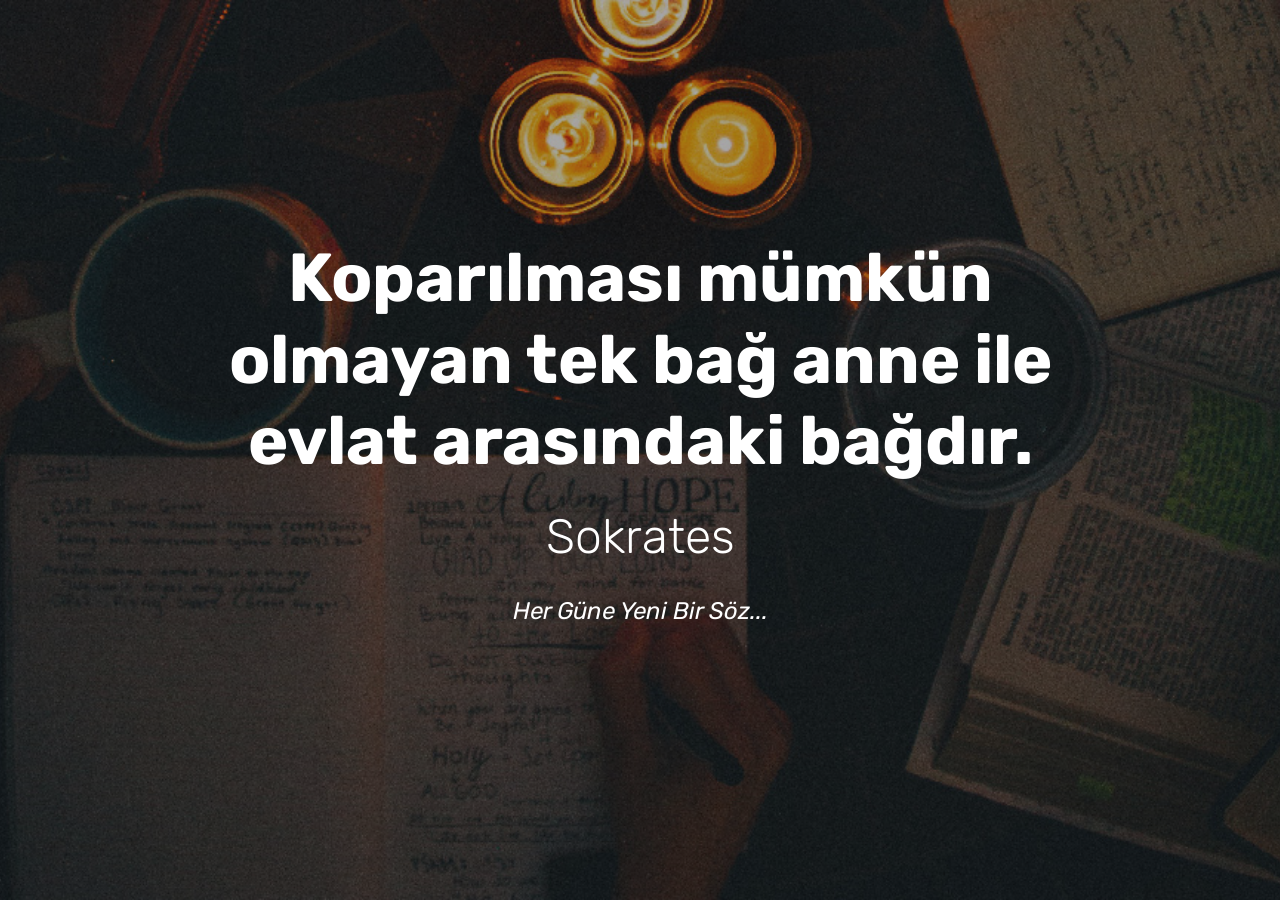
<file: docs/index.html>
<!DOCTYPE html>
<html  >
<head>
  <!-- Site made with Mobirise Website Builder v4.12.2, https://mobirise.com -->
  <meta charset="UTF-8">
  <meta http-equiv="X-UA-Compatible" content="IE=edge">
  <meta name="generator" content="Mobirise v4.12.2, mobirise.com">
  <meta name="viewport" content="width=device-width, initial-scale=1, minimum-scale=1">
  <link rel="shortcut icon" href="assets/images/feather.ico" type="image/x-icon">
  <meta name="description" content="Her gün bir güzel söz">
  
  <title>Günlük Söz</title>
  <link rel="stylesheet" href="assets/web/assets/mobirise-icons/mobirise-icons.css">
  <link rel="stylesheet" href="assets/bootstrap/css/bootstrap.min.css">
  <link rel="stylesheet" href="assets/bootstrap/css/bootstrap-grid.min.css">
  <link rel="stylesheet" href="assets/bootstrap/css/bootstrap-reboot.min.css">
  <link rel="stylesheet" href="assets/tether/tether.min.css">
  <link rel="stylesheet" href="assets/theme/css/style.css">
  <link rel="preload" as="style" href="assets/mobirise/css/mbr-additional.css"><link rel="stylesheet" href="assets/mobirise/css/mbr-additional.css" type="text/css">
  
  
  
</head>
<body>
  <section class="cid-rTvvN6z1aE mbr-fullscreen mbr-parallax-background" id="header2-0">

    

    <div class="mbr-overlay" style="opacity: 0.4; background-color: rgb(35, 35, 35);"></div>

    <div class="container align-center">
        <div class="row justify-content-md-center">
            <div class="mbr-white col-md-10">
                <h1 
                id="baslik" 
                class="mbr-section-title mbr-bold pb-3 mbr-fonts-style display-1">
                    Koparılması mümkün olmayan tek bağ anne ile evlat arasındaki bağdır.</h1>
                <h3 
                id="altBaslik" 
                class="mbr-section-subtitle align-center mbr-light pb-3 mbr-fonts-style display-2">
                    Sokrates</h3>
                <p 
                id="yazi" 
                class="mbr-text pb-3 mbr-fonts-style display-5" style="font-style: italic;">
                    Her Güne Yeni Bir Söz...</p>
            </div>
        </div>
    </div>
    
</section>

<section class="engine"><a href="https://mobirise.info">Mobirise</a></section><section once="footers" class="cid-rTvx0oSAjH mbr-reveal" id="footer6-1">

    

    

    <div class="container">
        <div class="media-container-row align-center mbr-white">
            <div class="col-12">
                <p class="mbr-text mb-0 mbr-fonts-style display-7">
                    © Copyright 2020 Günlük Söz - All Rights Reserved
                </p>
            </div>
        </div>
    </div>
</section>


  <script src="assets/web/assets/jquery/jquery.min.js"></script>
  <script src="assets/popper/popper.min.js"></script>
  <script src="assets/bootstrap/js/bootstrap.min.js"></script>
  <script src="assets/tether/tether.min.js"></script>
  <script src="assets/smoothscroll/smooth-scroll.js"></script>
  <script src="assets/parallax/jarallax.min.js"></script>
  <script src="assets/theme/js/script.js"></script>
  <script src="assets/index/papaparse.min.js"></script>
  <script src="assets/index/index.js"></script>
  
  
</body>
</html>
</file>
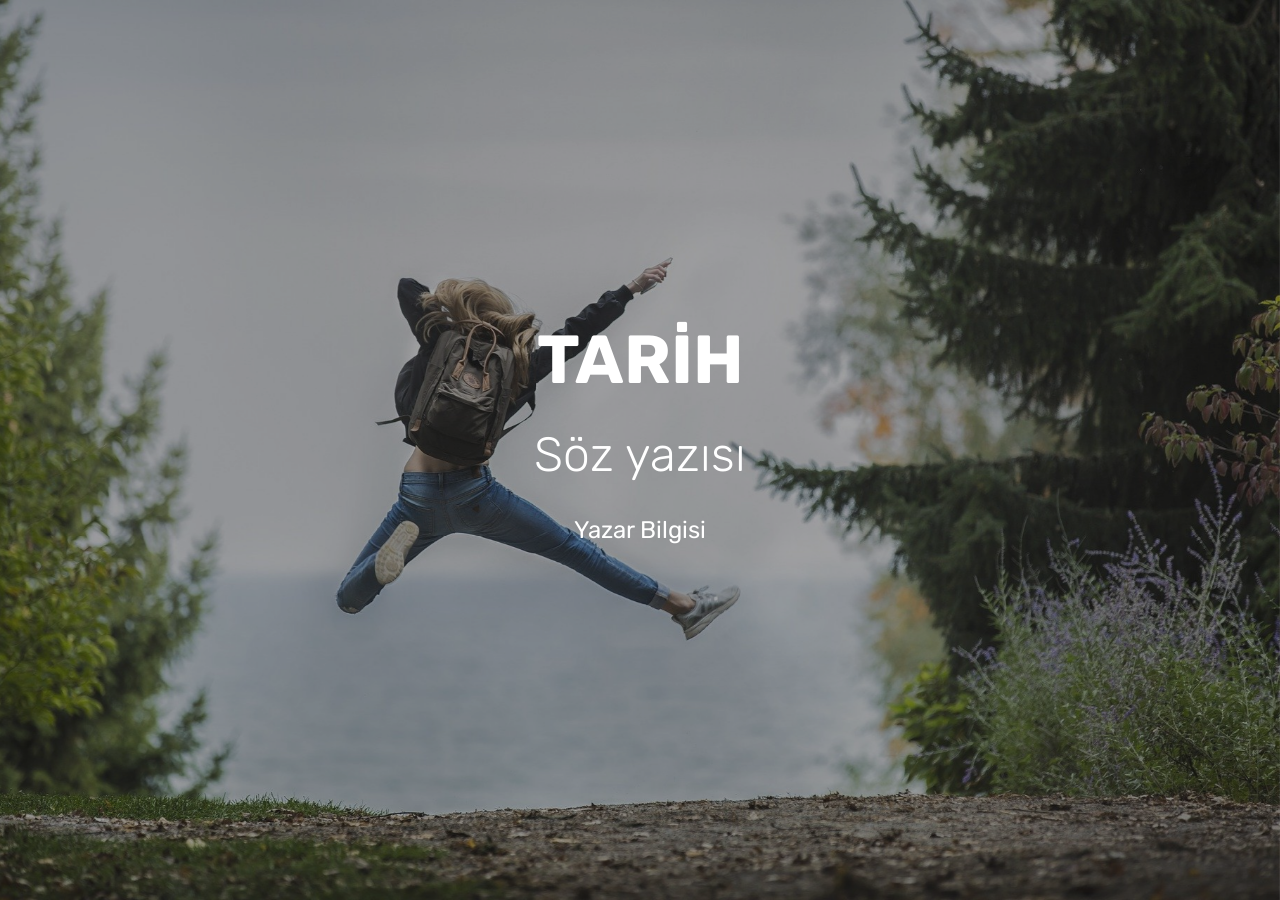
<file: view/index.html>
<!DOCTYPE html>
<html  >
<head>
  <!-- Site made with Mobirise Website Builder v4.12.2, https://mobirise.com -->
  <meta charset="UTF-8">
  <meta http-equiv="X-UA-Compatible" content="IE=edge">
  <meta name="generator" content="Mobirise v4.12.2, mobirise.com">
  <meta name="viewport" content="width=device-width, initial-scale=1, minimum-scale=1">
  <link rel="shortcut icon" href="assets/images/feather.ico" type="image/x-icon">
  <meta name="description" content="Her gün bir güzel söz">
  
  <title>Günlük Söz</title>
  <link rel="stylesheet" href="assets/web/assets/mobirise-icons/mobirise-icons.css">
  <link rel="stylesheet" href="assets/bootstrap/css/bootstrap.min.css">
  <link rel="stylesheet" href="assets/bootstrap/css/bootstrap-grid.min.css">
  <link rel="stylesheet" href="assets/bootstrap/css/bootstrap-reboot.min.css">
  <link rel="stylesheet" href="assets/tether/tether.min.css">
  <link rel="stylesheet" href="assets/theme/css/style.css">
  <link rel="preload" as="style" href="assets/mobirise/css/mbr-additional.css"><link rel="stylesheet" href="assets/mobirise/css/mbr-additional.css" type="text/css">
  
  
  
</head>
<body>
  <section class="cid-rTvvN6z1aE mbr-fullscreen mbr-parallax-background" id="header2-0">

    

    <div class="mbr-overlay" style="opacity: 0.4; background-color: rgb(35, 35, 35);"></div>

    <div class="container align-center">
        <div class="row justify-content-md-center">
            <div class="mbr-white col-md-10">
                <h1 class="mbr-section-title mbr-bold pb-3 mbr-fonts-style display-1">
                    TARİH</h1>
                <h3 class="mbr-section-subtitle align-center mbr-light pb-3 mbr-fonts-style display-2">
                    Söz yazısı</h3>
                <p class="mbr-text pb-3 mbr-fonts-style display-5">
                    Yazar Bilgisi</p>
                
            </div>
        </div>
    </div>
    
</section>

<section class="engine"><a href="https://mobirise.info">Mobirise</a></section><section once="footers" class="cid-rTvx0oSAjH mbr-reveal" id="footer6-1">

    

    

    <div class="container">
        <div class="media-container-row align-center mbr-white">
            <div class="col-12">
                <p class="mbr-text mb-0 mbr-fonts-style display-7">
                    © Copyright 2020 Günlük Söz - All Rights Reserved
                </p>
            </div>
        </div>
    </div>
</section>


  <script src="assets/web/assets/jquery/jquery.min.js"></script>
  <script src="assets/popper/popper.min.js"></script>
  <script src="assets/bootstrap/js/bootstrap.min.js"></script>
  <script src="assets/tether/tether.min.js"></script>
  <script src="assets/smoothscroll/smooth-scroll.js"></script>
  <script src="assets/parallax/jarallax.min.js"></script>
  <script src="assets/theme/js/script.js"></script>
  
  
</body>
</html>
</file>
<file: docs/assets/web/assets/mobirise-icons/mobirise-icons.css>
@font-face {
  font-family: 'MobiriseIcons';
  src:  url('mobirise-icons.eot?spat4u');
  src:  url('mobirise-icons.eot?spat4u#iefix') format('embedded-opentype'),
    url('mobirise-icons.ttf?spat4u') format('truetype'),
    url('mobirise-icons.woff?spat4u') format('woff'),
    url('mobirise-icons.svg?spat4u#MobiriseIcons') format('svg');
  font-weight: normal;
  font-style: normal;
  font-display: swap;
}

[class^="mbri-"], [class*=" mbri-"] {
  /* use !important to prevent issues with browser extensions that change fonts */
  font-family: MobiriseIcons !important;
  speak: none;
  font-style: normal;
  font-weight: normal;
  font-variant: normal;
  text-transform: none;
  line-height: 1;

  /* Better Font Rendering =========== */
  -webkit-font-smoothing: antialiased;
  -moz-osx-font-smoothing: grayscale;
}

.mbri-add-submenu:before {
  content: "\e900";
}
.mbri-alert:before {
  content: "\e901";
}
.mbri-align-center:before {
  content: "\e902";
}
.mbri-align-justify:before {
  content: "\e903";
}
.mbri-align-left:before {
  content: "\e904";
}
.mbri-align-right:before {
  content: "\e905";
}
.mbri-android:before {
  content: "\e906";
}
.mbri-apple:before {
  content: "\e907";
}
.mbri-arrow-down:before {
  content: "\e908";
}
.mbri-arrow-next:before {
  content: "\e909";
}
.mbri-arrow-prev:before {
  content: "\e90a";
}
.mbri-arrow-up:before {
  content: "\e90b";
}
.mbri-bold:before {
  content: "\e90c";
}
.mbri-bookmark:before {
  content: "\e90d";
}
.mbri-bootstrap:before {
  content: "\e90e";
}
.mbri-briefcase:before {
  content: "\e90f";
}
.mbri-browse:before {
  content: "\e910";
}
.mbri-bulleted-list:before {
  content: "\e911";
}
.mbri-calendar:before {
  content: "\e912";
}
.mbri-camera:before {
  content: "\e913";
}
.mbri-cart-add:before {
  content: "\e914";
}
.mbri-cart-full:before {
  content: "\e915";
}
.mbri-cash:before {
  content: "\e916";
}
.mbri-change-style:before {
  content: "\e917";
}
.mbri-chat:before {
  content: "\e918";
}
.mbri-clock:before {
  content: "\e919";
}
.mbri-close:before {
  content: "\e91a";
}
.mbri-cloud:before {
  content: "\e91b";
}
.mbri-code:before {
  content: "\e91c";
}
.mbri-contact-form:before {
  content: "\e91d";
}
.mbri-credit-card:before {
  content: "\e91e";
}
.mbri-cursor-click:before {
  content: "\e91f";
}
.mbri-cust-feedback:before {
  content: "\e920";
}
.mbri-database:before {
  content: "\e921";
}
.mbri-delivery:before {
  content: "\e922";
}
.mbri-desktop:before {
  content: "\e923";
}
.mbri-devices:before {
  content: "\e924";
}
.mbri-down:before {
  content: "\e925";
}
.mbri-download:before {
  content: "\e989";
}
.mbri-drag-n-drop:before {
  content: "\e927";
}
.mbri-drag-n-drop2:before {
  content: "\e928";
}
.mbri-edit:before {
  content: "\e929";
}
.mbri-edit2:before {
  content: "\e92a";
}
.mbri-error:before {
  content: "\e92b";
}
.mbri-extension:before {
  content: "\e92c";
}
.mbri-features:before {
  content: "\e92d";
}
.mbri-file:before {
  content: "\e92e";
}
.mbri-flag:before {
  content: "\e92f";
}
.mbri-folder:before {
  content: "\e930";
}
.mbri-gift:before {
  content: "\e931";
}
.mbri-github:before {
  content: "\e932";
}
.mbri-globe:before {
  content: "\e933";
}
.mbri-globe-2:before {
  content: "\e934";
}
.mbri-growing-chart:before {
  content: "\e935";
}
.mbri-hearth:before {
  content: "\e936";
}
.mbri-help:before {
  content: "\e937";
}
.mbri-home:before {
  content: "\e938";
}
.mbri-hot-cup:before {
  content: "\e939";
}
.mbri-idea:before {
  content: "\e93a";
}
.mbri-image-gallery:before {
  content: "\e93b";
}
.mbri-image-slider:before {
  content: "\e93c";
}
.mbri-info:before {
  content: "\e93d";
}
.mbri-italic:before {
  content: "\e93e";
}
.mbri-key:before {
  content: "\e93f";
}
.mbri-laptop:before {
  content: "\e940";
}
.mbri-layers:before {
  content: "\e941";
}
.mbri-left-right:before {
  content: "\e942";
}
.mbri-left:before {
  content: "\e943";
}
.mbri-letter:before {
  content: "\e944";
}
.mbri-like:before {
  content: "\e945";
}
.mbri-link:before {
  content: "\e946";
}
.mbri-lock:before {
  content: "\e947";
}
.mbri-login:before {
  content: "\e948";
}
.mbri-logout:before {
  content: "\e949";
}
.mbri-magic-stick:before {
  content: "\e94a";
}
.mbri-map-pin:before {
  content: "\e94b";
}
.mbri-menu:before {
  content: "\e94c";
}
.mbri-mobile:before {
  content: "\e94d";
}
.mbri-mobile2:before {
  content: "\e94e";
}
.mbri-mobirise:before {
  content: "\e94f";
}
.mbri-more-horizontal:before {
  content: "\e950";
}
.mbri-more-vertical:before {
  content: "\e951";
}
.mbri-music:before {
  content: "\e952";
}
.mbri-new-file:before {
  content: "\e953";
}
.mbri-numbered-list:before {
  content: "\e954";
}
.mbri-opened-folder:before {
  content: "\e955";
}
.mbri-pages:before {
  content: "\e956";
}
.mbri-paper-plane:before {
  content: "\e957";
}
.mbri-paperclip:before {
  content: "\e958";
}
.mbri-photo:before {
  content: "\e959";
}
.mbri-photos:before {
  content: "\e95a";
}
.mbri-pin:before {
  content: "\e95b";
}
.mbri-play:before {
  content: "\e95c";
}
.mbri-plus:before {
  content: "\e95d";
}
.mbri-preview:before {
  content: "\e95e";
}
.mbri-print:before {
  content: "\e95f";
}
.mbri-protect:before {
  content: "\e960";
}
.mbri-question:before {
  content: "\e961";
}
.mbri-quote-left:before {
  content: "\e962";
}
.mbri-quote-right:before {
  content: "\e963";
}
.mbri-refresh:before {
  content: "\e964";
}
.mbri-responsive:before {
  content: "\e965";
}
.mbri-right:before {
  content: "\e966";
}
.mbri-rocket:before {
  content: "\e967";
}
.mbri-sad-face:before {
  content: "\e968";
}
.mbri-sale:before {
  content: "\e969";
}
.mbri-save:before {
  content: "\e96a";
}
.mbri-search:before {
  content: "\e96b";
}
.mbri-setting:before {
  content: "\e96c";
}
.mbri-setting2:before {
  content: "\e96d";
}
.mbri-setting3:before {
  content: "\e96e";
}
.mbri-share:before {
  content: "\e96f";
}
.mbri-shopping-bag:before {
  content: "\e970";
}
.mbri-shopping-basket:before {
  content: "\e971";
}
.mbri-shopping-cart:before {
  content: "\e972";
}
.mbri-sites:before {
  content: "\e973";
}
.mbri-smile-face:before {
  content: "\e974";
}
.mbri-speed:before {
  content: "\e975";
}
.mbri-star:before {
  content: "\e976";
}
.mbri-success:before {
  content: "\e977";
}
.mbri-sun:before {
  content: "\e978";
}
.mbri-sun2:before {
  content: "\e979";
}
.mbri-tablet:before {
  content: "\e97a";
}
.mbri-tablet-vertical:before {
  content: "\e97b";
}
.mbri-target:before {
  content: "\e97c";
}
.mbri-timer:before {
  content: "\e97d";
}
.mbri-to-ftp:before {
  content: "\e97e";
}
.mbri-to-local-drive:before {
  content: "\e97f";
}
.mbri-touch-swipe:before {
  content: "\e980";
}
.mbri-touch:before {
  content: "\e981";
}
.mbri-trash:before {
  content: "\e982";
}
.mbri-underline:before {
  content: "\e983";
}
.mbri-unlink:before {
  content: "\e984";
}
.mbri-unlock:before {
  content: "\e985";
}
.mbri-up-down:before {
  content: "\e986";
}
.mbri-up:before {
  content: "\e987";
}
.mbri-update:before {
  content: "\e988";
}
.mbri-upload:before {
 content: "\e926"; 
}
.mbri-user:before {
  content: "\e98a";
}
.mbri-user2:before {
  content: "\e98b";
}
.mbri-users:before {
  content: "\e98c";
}
.mbri-video:before {
  content: "\e98d";
}
.mbri-video-play:before {
  content: "\e98e";
}
.mbri-watch:before {
  content: "\e98f";
}
.mbri-website-theme:before {
  content: "\e990";
}
.mbri-wifi:before {
  content: "\e991";
}
.mbri-windows:before {
  content: "\e992";
}
.mbri-zoom-out:before {
  content: "\e993";
}
.mbri-redo:before {
  content: "\e994";
}
.mbri-undo:before {
  content: "\e995";
}
</file>
<file: docs/assets/theme/css/style.css>
/*!
 * Mobirise v4 theme (https://mobirise.com/)
 * Copyright 2017 Mobirise
 */
section {
  background-color: #eeeeee; }

body {
  font-style: normal;
  line-height: 1.5; }

section,
.container,
.container-fluid {
  position: relative;
  word-wrap: break-word; }

a.mbr-iconfont:hover {
  text-decoration: none; }

.article .lead p,
.article .lead ul,
.article .lead ol,
.article .lead pre,
.article .lead blockquote {
  margin-bottom: 0; }

ul,
ol,
pre,
blockquote {
  margin-bottom: 2.3125rem; }

pre {
  background: #f4f4f4;
  padding: 10px 24px;
  white-space: pre-wrap; }

.inactive {
  -webkit-user-select: none;
  -moz-user-select: none;
  -ms-user-select: none;
  user-select: none;
  pointer-events: none;
  -webkit-user-drag: none;
  user-drag: none; }

.mbr-section__comments .row {
  justify-content: center;
  -webkit-justify-content: center; }

a {
  font-style: normal;
  font-weight: 400;
  cursor: pointer; }
  a, a:hover {
    text-decoration: none; }

figure {
  margin-bottom: 0; }

body {
  color: #232323; }

h1,
h2,
h3,
h4,
h5,
h6,
.h1,
.h2,
.h3,
.h4,
.h5,
.h6,
.display-1,
.display-2,
.display-3,
.display-4 {
  line-height: 1;
  word-break: break-word;
  word-wrap: break-word; }

.mbr-section-title {
  font-style: normal;
  line-height: 1.2; }

.mbr-section-subtitle {
  line-height: 1.3; }

.mbr-text {
  font-style: normal;
  line-height: 1.6; }

b,
strong {
  font-weight: bold; }

blockquote {
  padding: 10px 0 10px 20px;
  position: relative;
  border-left: 2px solid;
  border-color: #ff3366; }

input:-webkit-autofill, input:-webkit-autofill:hover, input:-webkit-autofill:focus, input:-webkit-autofill:active {
  transition-delay: 9999s;
  transition-property: background-color, color; }

textarea[type='hidden'] {
  display: none; }

body {
  position: relative; }

section {
  background-position: 50% 50%;
  background-repeat: no-repeat;
  background-size: cover; }
  section .mbr-background-video,
  section .mbr-background-video-preview {
    position: absolute;
    bottom: 0;
    left: 0;
    right: 0;
    top: 0; }

.hidden {
  visibility: hidden; }

.mbr-z-index20 {
  z-index: 20; }

/*! Base colors */
.mbr-white {
  color: #ffffff; }

.mbr-black {
  color: #000000; }

.mbr-bg-white {
  background-color: #ffffff; }

.mbr-bg-black {
  background-color: #000000; }

/*! Text-aligns */
.align-left {
  text-align: left; }

.align-center {
  text-align: center; }

.align-right {
  text-align: right; }

@media (max-width: 767px) {
  .align-left,
  .align-center,
  .align-right,
  .mbr-section-btn,
  .mbr-section-title {
    text-align: center; } }
/*! Font-weight  */
.mbr-light {
  font-weight: 300; }

.mbr-regular {
  font-weight: 400; }

.mbr-semibold {
  font-weight: 500; }

.mbr-bold {
  font-weight: 700; }

/*! Media  */
.media-size-item {
  -webkit-flex: 1 1 auto;
  -moz-flex: 1 1 auto;
  -ms-flex: 1 1 auto;
  -o-flex: 1 1 auto;
  flex: 1 1 auto; }

.media-content {
  -webkit-flex-basis: 100%;
  flex-basis: 100%; }

.media-container-row {
  display: -ms-flexbox;
  display: -webkit-flex;
  display: flex;
  -webkit-flex-direction: row;
  -ms-flex-direction: row;
  flex-direction: row;
  -webkit-flex-wrap: wrap;
  -ms-flex-wrap: wrap;
  flex-wrap: wrap;
  -webkit-justify-content: center;
  -ms-flex-pack: center;
  justify-content: center;
  -webkit-align-content: center;
  -ms-flex-line-pack: center;
  align-content: center;
  -webkit-align-items: start;
  -ms-flex-align: start;
  align-items: start; }
  .media-container-row .media-size-item {
    width: 400px; }

.media-container-column {
  display: -ms-flexbox;
  display: -webkit-flex;
  display: flex;
  -webkit-flex-direction: column;
  -ms-flex-direction: column;
  flex-direction: column;
  -webkit-flex-wrap: wrap;
  -ms-flex-wrap: wrap;
  flex-wrap: wrap;
  -webkit-justify-content: center;
  -ms-flex-pack: center;
  justify-content: center;
  -webkit-align-content: center;
  -ms-flex-line-pack: center;
  align-content: center;
  -webkit-align-items: stretch;
  -ms-flex-align: stretch;
  align-items: stretch; }
  .media-container-column > * {
    width: 100%; }

@media (min-width: 992px) {
  .media-container-row {
    -webkit-flex-wrap: nowrap;
    -ms-flex-wrap: nowrap;
    flex-wrap: nowrap; } }
figure {
  overflow: hidden; }

figure[mbr-media-size] {
  transition: width 0.1s; }

.mbr-figure img,
.mbr-figure iframe {
  display: block;
  width: 100%; }

.card {
  background-color: transparent;
  border: none; }

.card-box {
  width: 100%; }

.card-img {
  text-align: center;
  flex-shrink: 0;
  -webkit-flex-shrink: 0; }

.media {
  max-width: 100%;
  margin: 0 auto; }

.mbr-figure {
  -ms-flex-item-align: center;
  -ms-grid-row-align: center;
  -webkit-align-self: center;
  align-self: center; }

.media-container > div {
  max-width: 100%; }

.mbr-figure img,
.card-img img {
  width: 100%; }

@media (max-width: 991px) {
  .media-size-item {
    width: auto !important; }

  .media {
    width: auto; }

  .mbr-figure {
    width: 100% !important; } }
/*! Buttons */
.btn {
  font-weight: 500;
  border-width: 2px;
  font-style: normal;
  letter-spacing: 1px;
  margin: .4rem .8rem;
  white-space: normal;
  -webkit-transition: all .3s ease-in-out;
  -moz-transition: all .3s ease-in-out;
  transition: all .3s ease-in-out;
  display: inline-flex;
  align-items: center;
  justify-content: center;
  word-break: break-word;
  -webkit-align-items: center;
  -webkit-justify-content: center;
  display: -webkit-inline-flex; }

.btn-sm {
  font-weight: 500;
  letter-spacing: 1px;
  -webkit-transition: all .3s ease-in-out;
  -moz-transition: all .3s ease-in-out;
  transition: all .3s ease-in-out; }

.btn-md {
  font-weight: 500;
  letter-spacing: 1px;
  margin: .4rem .8rem !important;
  -webkit-transition: all .3s ease-in-out;
  -moz-transition: all .3s ease-in-out;
  transition: all .3s ease-in-out; }

.btn-lg {
  font-weight: 500;
  letter-spacing: 1px;
  margin: .4rem .8rem !important;
  -webkit-transition: all .3s ease-in-out;
  -moz-transition: all .3s ease-in-out;
  transition: all .3s ease-in-out; }

.mbr-section-btn {
  margin-left: -0.25rem;
  margin-right: -0.25rem;
  font-size: 0; }

nav .mbr-section-btn {
  margin-left: 0rem;
  margin-right: 0rem; }

.btn-form {
  border-radius: 0; }
  .btn-form:hover {
    cursor: pointer; }

/*! Btn icon margin */
.btn .mbr-iconfont,
.btn.btn-sm .mbr-iconfont {
  cursor: pointer;
  margin-right: 0.5rem; }

.btn.btn-md .mbr-iconfont,
.btn.btn-md .mbr-iconfont {
  margin-right: 0.8rem; }

.mbr-regular {
  font-weight: 400; }

.mbr-semibold {
  font-weight: 500; }

.mbr-bold {
  font-weight: 700; }

[type='submit'] {
  -webkit-appearance: none; }

/*! Full-screen */
.mbr-fullscreen .mbr-overlay {
  min-height: 100vh; }

.mbr-fullscreen {
  display: flex;
  display: -webkit-flex;
  display: -moz-flex;
  display: -ms-flex;
  display: -o-flex;
  align-items: center;
  -webkit-align-items: center;
  min-height: 100vh;
  padding-top: 3rem;
  padding-bottom: 3rem; }

/*! Map */
.map {
  height: 25rem;
  position: relative; }
  .map iframe {
    width: 100%;
    height: 100%; }

.mbr-overlay {
  background-color: #000;
  bottom: 0;
  left: 0;
  opacity: .5;
  position: absolute;
  right: 0;
  top: 0;
  z-index: 0;
  pointer-events: none; }

/* Form */
blockquote {
  font-style: italic;
  padding: 10px 0 10px 20px;
  font-size: 1.09rem;
  position: relative;
  border-width: 3px; }

.form-control {
  background-color: #f5f5f5;
  box-shadow: none;
  color: #565656;
  line-height: 1.43;
  min-height: 3.5em;
  padding: 1.07em .5em; }
  .form-control, .form-control:focus {
    border: 1px solid #e8e8e8; }
  .form-active .form-control:invalid {
    border-color: red; }

.form-control-label {
  position: relative;
  cursor: pointer;
  margin-bottom: .357em;
  padding: 0; }

.alert {
  color: #ffffff;
  border-radius: 0;
  border: 0;
  font-size: .875rem;
  line-height: 1.5;
  margin-bottom: 1.875rem;
  padding: 1.25rem;
  position: relative; }
  .alert.alert-form::after {
    background-color: inherit;
    bottom: -7px;
    content: "";
    display: block;
    height: 14px;
    left: 50%;
    margin-left: -7px;
    position: absolute;
    transform: rotate(45deg);
    width: 14px;
    -webkit-transform: rotate(45deg); }

.form-asterisk {
  font-family: initial;
  position: absolute;
  top: -2px;
  font-weight: normal; }

/*! Scroll to top arrow */
#scrollToTop a i:before {
  content: '';
  position: absolute;
  height: 40%;
  top: 25%;
  background: #fff;
  width: 2px;
  left: calc(50% - 1px); }
#scrollToTop a i:after {
  content: '';
  position: absolute;
  display: block;
  border-top: 2px solid #fff;
  border-right: 2px solid #fff;
  width: 40%;
  height: 40%;
  left: 30%;
  bottom: 30%;
  transform: rotate(135deg);
  -webkit-transform: rotate(135deg); }

.mbr-arrow-up {
  bottom: 25px;
  right: 90px;
  position: fixed;
  text-align: right;
  z-index: 5000;
  color: #ffffff;
  font-size: 32px;
  transform: rotate(180deg);
  -webkit-transform: rotate(180deg); }

.mbr-arrow-up a {
  background: rgba(0, 0, 0, 0.2);
  border-radius: 3px;
  color: #fff;
  display: inline-block;
  height: 60px;
  width: 60px;
  outline-style: none !important;
  position: relative;
  text-decoration: none;
  transition: all 0.3s ease-in-out;
  cursor: pointer;
  text-align: center; }
  .mbr-arrow-up a:hover {
    background-color: rgba(0, 0, 0, 0.4); }
  .mbr-arrow-up a i {
    line-height: 60px; }

.mbr-arrow-up-icon {
  display: block;
  color: #fff; }

.mbr-arrow-up-icon::before {
  content: '\203a';
  display: inline-block;
  font-family: serif;
  font-size: 32px;
  line-height: 1;
  font-style: normal;
  position: relative;
  top: 6px;
  left: -4px;
  -webkit-transform: rotate(-90deg);
  transform: rotate(-90deg); }

/*! Arrow Down */
.mbr-arrow {
  position: absolute;
  bottom: 45px;
  left: 50%;
  width: 60px;
  height: 60px;
  cursor: pointer;
  background-color: rgba(80, 80, 80, 0.5);
  border-radius: 50%;
  -webkit-transform: translateX(-50%);
  transform: translateX(-50%); }
  .mbr-arrow > a {
    display: inline-block;
    text-decoration: none;
    outline-style: none;
    -webkit-animation: arrowdown 1.7s ease-in-out infinite;
    animation: arrowdown 1.7s ease-in-out infinite; }
    .mbr-arrow > a > i {
      position: absolute;
      top: -2px;
      left: 15px;
      font-size: 2rem; }

@keyframes arrowdown {
  0% {
    transform: translateY(0px);
    -webkit-transform: translateY(0px); }
  50% {
    transform: translateY(-5px);
    -webkit-transform: translateY(-5px); }
  100% {
    transform: translateY(0px);
    -webkit-transform: translateY(0px); } }
@-webkit-keyframes arrowdown {
  0% {
    transform: translateY(0px);
    -webkit-transform: translateY(0px); }
  50% {
    transform: translateY(-5px);
    -webkit-transform: translateY(-5px); }
  100% {
    transform: translateY(0px);
    -webkit-transform: translateY(0px); } }
@media (max-width: 500px) {
  .mbr-arrow-up {
    left: 50%;
    right: auto;
    transform: translateX(-50%) rotate(180deg);
    -webkit-transform: translateX(-50%) rotate(180deg); } }
/*Gradients animation*/
@keyframes gradient-animation {
  from {
    background-position: 0% 100%;
    animation-timing-function: ease-in-out; }
  to {
    background-position: 100% 0%;
    animation-timing-function: ease-in-out; } }
@-webkit-keyframes gradient-animation {
  from {
    background-position: 0% 100%;
    animation-timing-function: ease-in-out; }
  to {
    background-position: 100% 0%;
    animation-timing-function: ease-in-out; } }
.bg-gradient {
  background-size: 200% 200%;
  animation: gradient-animation 5s infinite alternate;
  -webkit-animation: gradient-animation 5s infinite alternate; }

.menu .navbar-brand {
  display: -webkit-flex; }
  .menu .navbar-brand span {
    display: flex;
    display: -webkit-flex; }
  .menu .navbar-brand .navbar-caption-wrap {
    display: -webkit-flex; }
  .menu .navbar-brand .navbar-logo img {
    display: -webkit-flex; }
@media (min-width: 768px) and (max-width: 1023px) {
  .menu .navbar-toggleable-sm .navbar-nav {
    display: -webkit-box;
    display: -webkit-flex;
    display: -ms-flexbox; } }
@media (max-width: 1023px) {
  .menu .navbar-collapse {
    max-height: 93.5vh; }
    .menu .navbar-collapse.show {
      overflow: auto; } }
@media (min-width: 1024px) {
  .menu .navbar-nav.nav-dropdown {
    display: -webkit-flex; }
  .menu .navbar-toggleable-sm .navbar-collapse {
    display: -webkit-flex !important; }
  .menu .collapsed .navbar-collapse {
    max-height: 93.5vh; }
    .menu .collapsed .navbar-collapse.show {
      overflow: auto; } }
@media (max-width: 767px) {
  .menu .navbar-collapse {
    max-height: 80vh; } }

/* Others*/
.note-check a[data-value=Rubik] {
  font-style: normal; }

.mbr-arrow a {
  color: #ffffff; }

@media (max-width: 767px) {
  .mbr-arrow {
    display: none; } }
.navbar {
  display: -webkit-flex;
  -webkit-flex-wrap: wrap;
  -webkit-align-items: center;
  -webkit-justify-content: space-between; }

.navbar-collapse {
  -webkit-flex-basis: 100%;
  -webkit-flex-grow: 1;
  -webkit-align-items: center; }

.nav-dropdown .link {
  padding: 0.667em 1.667em !important;
  margin: 0 !important; }

.nav {
  display: -webkit-flex;
  -webkit-flex-wrap: wrap; }

.row {
  display: -webkit-flex;
  -webkit-flex-wrap: wrap; }

.justify-content-center {
  -webkit-justify-content: center; }

.form-inline {
  display: -webkit-flex;
  -webkit-flex-flow: row wrap;
  -webkit-align-items: center; }

.card-wrapper {
  -webkit-flex: 1; }

.carousel-control {
  z-index: 10;
  display: -webkit-flex;
  -webkit-align-items: center;
  -webkit-justify-content: center; }

.carousel-controls {
  display: -webkit-flex; }

.media {
  display: -webkit-flex; }

.form-group:focus {
  outline: none; }

.jq-selectbox__select {
  padding: 1.07em 0.5em;
  position: absolute;
  top: 0;
  left: 0;
  width: 100%; }

.jq-selectbox__dropdown {
  position: absolute;
  top: 100% !important;
  left: 0 !important;
  width: 100% !important; }

.jq-selectbox__trigger-arrow {
  transform: translateY(-50%); }

.jq-selectbox li {
  padding: 1.07em 0.5em; }

input[type='range'] {
  padding-left: 0 !important;
  padding-right: 0 !important; }

.modal-dialog,
.modal-content {
  height: 100%; }

.modal-dialog .carousel-inner {
  height: calc(100vh - 1.75rem); }
  @media (max-width: 575px) {
    .modal-dialog .carousel-inner {
      height: calc(100vh - 1rem); } }

.carousel-item {
  text-align: center; }

.carousel-item img {
  margin: auto; }

.navbar-toggler {
  -webkit-align-self: flex-start;
  -ms-flex-item-align: start;
  align-self: flex-start;
  padding: 0.25rem 0.75rem;
  font-size: 1.25rem;
  line-height: 1;
  background: transparent;
  border: 1px solid transparent;
  -webkit-border-radius: 0.25rem;
  border-radius: 0.25rem; }

.navbar-toggler:focus,
.navbar-toggler:hover {
  text-decoration: none; }

.navbar-toggler-icon {
  display: inline-block;
  width: 1.5em;
  height: 1.5em;
  vertical-align: middle;
  content: '';
  background: no-repeat center center;
  -webkit-background-size: 100% 100%;
  -o-background-size: 100% 100%;
  background-size: 100% 100%; }

.navbar-toggler-left {
  position: absolute;
  left: 1rem; }

.navbar-toggler-right {
  position: absolute;
  right: 1rem; }

@media (max-width: 575px) {
  .navbar-toggleable .navbar-nav .dropdown-menu {
    position: static;
    float: none; }

  .navbar-toggleable > .container {
    padding-right: 0;
    padding-left: 0; } }
@media (min-width: 576px) {
  .navbar-toggleable {
    -webkit-box-orient: horizontal;
    -webkit-box-direction: normal;
    -webkit-flex-direction: row;
    -ms-flex-direction: row;
    flex-direction: row;
    -webkit-flex-wrap: nowrap;
    -ms-flex-wrap: nowrap;
    flex-wrap: nowrap;
    -webkit-box-align: center;
    -webkit-align-items: center;
    -ms-flex-align: center;
    align-items: center; }

  .navbar-toggleable .navbar-nav {
    -webkit-box-orient: horizontal;
    -webkit-box-direction: normal;
    -webkit-flex-direction: row;
    -ms-flex-direction: row;
    flex-direction: row; }

  .navbar-toggleable .navbar-nav .nav-link {
    padding-right: 0.5rem;
    padding-left: 0.5rem; }

  .navbar-toggleable > .container {
    display: -webkit-box;
    display: -webkit-flex;
    display: -ms-flexbox;
    display: flex;
    -webkit-flex-wrap: nowrap;
    -ms-flex-wrap: nowrap;
    flex-wrap: nowrap;
    -webkit-box-align: center;
    -webkit-align-items: center;
    -ms-flex-align: center;
    align-items: center; }

  .navbar-toggleable .navbar-collapse {
    display: -webkit-box !important;
    display: -webkit-flex !important;
    display: -ms-flexbox !important;
    display: flex !important;
    width: 100%; }

  .navbar-toggleable .navbar-toggler {
    display: none; } }
@media (max-width: 767px) {
  .navbar-toggleable-sm .navbar-nav .dropdown-menu {
    position: static;
    float: none; }

  .navbar-toggleable-sm > .container {
    padding-right: 0;
    padding-left: 0; } }
@media (min-width: 768px) {
  .navbar-toggleable-sm {
    -webkit-box-orient: horizontal;
    -webkit-box-direction: normal;
    -webkit-flex-direction: row;
    -ms-flex-direction: row;
    flex-direction: row;
    -webkit-flex-wrap: nowrap;
    -ms-flex-wrap: nowrap;
    flex-wrap: nowrap;
    -webkit-box-align: center;
    -webkit-align-items: center;
    -ms-flex-align: center;
    align-items: center; }

  .navbar-toggleable-sm .navbar-nav {
    -webkit-box-orient: horizontal;
    -webkit-box-direction: normal;
    -webkit-flex-direction: row;
    -ms-flex-direction: row;
    flex-direction: row; }

  .navbar-toggleable-sm .navbar-nav .nav-link {
    padding-right: 0.5rem;
    padding-left: 0.5rem; }

  .navbar-toggleable-sm > .container {
    display: -webkit-box;
    display: -webkit-flex;
    display: -ms-flexbox;
    display: flex;
    -webkit-flex-wrap: nowrap;
    -ms-flex-wrap: nowrap;
    flex-wrap: nowrap;
    -webkit-box-align: center;
    -webkit-align-items: center;
    -ms-flex-align: center;
    align-items: center; }

  .navbar-toggleable-sm .navbar-collapse {
    display: none;
    width: 100%; }

  .navbar-toggleable-sm .navbar-toggler {
    display: none; } }
@media (max-width: 1023px) {
  .navbar-toggleable-md .navbar-nav .dropdown-menu {
    position: static;
    float: none; }

  .navbar-toggleable-md > .container {
    padding-right: 0;
    padding-left: 0; } }
@media (min-width: 1024px) {
  .navbar-toggleable-md {
    -webkit-box-orient: horizontal;
    -webkit-box-direction: normal;
    -webkit-flex-direction: row;
    -ms-flex-direction: row;
    flex-direction: row;
    -webkit-flex-wrap: nowrap;
    -ms-flex-wrap: nowrap;
    flex-wrap: nowrap;
    -webkit-box-align: center;
    -webkit-align-items: center;
    -ms-flex-align: center;
    align-items: center; }

  .navbar-toggleable-md .navbar-nav {
    -webkit-box-orient: horizontal;
    -webkit-box-direction: normal;
    -webkit-flex-direction: row;
    -ms-flex-direction: row;
    flex-direction: row; }

  .navbar-toggleable-md .navbar-nav .nav-link {
    padding-right: 0.5rem;
    padding-left: 0.5rem; }

  .navbar-toggleable-md > .container {
    display: -webkit-box;
    display: -webkit-flex;
    display: -ms-flexbox;
    display: flex;
    -webkit-flex-wrap: nowrap;
    -ms-flex-wrap: nowrap;
    flex-wrap: nowrap;
    -webkit-box-align: center;
    -webkit-align-items: center;
    -ms-flex-align: center;
    align-items: center; }

  .navbar-toggleable-md .navbar-collapse {
    display: -webkit-box !important;
    display: -webkit-flex !important;
    display: -ms-flexbox !important;
    display: flex !important;
    width: 100%; }

  .navbar-toggleable-md .navbar-toggler {
    display: none; } }
@media (max-width: 1199px) {
  .navbar-toggleable-lg .navbar-nav .dropdown-menu {
    position: static;
    float: none; }

  .navbar-toggleable-lg > .container {
    padding-right: 0;
    padding-left: 0; } }
@media (min-width: 1200px) {
  .navbar-toggleable-lg {
    -webkit-box-orient: horizontal;
    -webkit-box-direction: normal;
    -webkit-flex-direction: row;
    -ms-flex-direction: row;
    flex-direction: row;
    -webkit-flex-wrap: nowrap;
    -ms-flex-wrap: nowrap;
    flex-wrap: nowrap;
    -webkit-box-align: center;
    -webkit-align-items: center;
    -ms-flex-align: center;
    align-items: center; }

  .navbar-toggleable-lg .navbar-nav {
    -webkit-box-orient: horizontal;
    -webkit-box-direction: normal;
    -webkit-flex-direction: row;
    -ms-flex-direction: row;
    flex-direction: row; }

  .navbar-toggleable-lg .navbar-nav .nav-link {
    padding-right: 0.5rem;
    padding-left: 0.5rem; }

  .navbar-toggleable-lg > .container {
    display: -webkit-box;
    display: -webkit-flex;
    display: -ms-flexbox;
    display: flex;
    -webkit-flex-wrap: nowrap;
    -ms-flex-wrap: nowrap;
    flex-wrap: nowrap;
    -webkit-box-align: center;
    -webkit-align-items: center;
    -ms-flex-align: center;
    align-items: center; }

  .navbar-toggleable-lg .navbar-collapse {
    display: -webkit-box !important;
    display: -webkit-flex !important;
    display: -ms-flexbox !important;
    display: flex !important;
    width: 100%; }

  .navbar-toggleable-lg .navbar-toggler {
    display: none; } }
.navbar-toggleable-xl {
  -webkit-box-orient: horizontal;
  -webkit-box-direction: normal;
  -webkit-flex-direction: row;
  -ms-flex-direction: row;
  flex-direction: row;
  -webkit-flex-wrap: nowrap;
  -ms-flex-wrap: nowrap;
  flex-wrap: nowrap;
  -webkit-box-align: center;
  -webkit-align-items: center;
  -ms-flex-align: center;
  align-items: center; }

.navbar-toggleable-xl .navbar-nav .dropdown-menu {
  position: static;
  float: none; }

.navbar-toggleable-xl > .container {
  padding-right: 0;
  padding-left: 0; }

.navbar-toggleable-xl .navbar-nav {
  -webkit-box-orient: horizontal;
  -webkit-box-direction: normal;
  -webkit-flex-direction: row;
  -ms-flex-direction: row;
  flex-direction: row; }

.navbar-toggleable-xl .navbar-nav .nav-link {
  padding-right: 0.5rem;
  padding-left: 0.5rem; }

.navbar-toggleable-xl > .container {
  display: -webkit-box;
  display: -webkit-flex;
  display: -ms-flexbox;
  display: flex;
  -webkit-flex-wrap: nowrap;
  -ms-flex-wrap: nowrap;
  flex-wrap: nowrap;
  -webkit-box-align: center;
  -webkit-align-items: center;
  -ms-flex-align: center;
  align-items: center; }

.navbar-toggleable-xl .navbar-collapse {
  display: -webkit-box !important;
  display: -webkit-flex !important;
  display: -ms-flexbox !important;
  display: flex !important;
  width: 100%; }

.navbar-toggleable-xl .navbar-toggler {
  display: none; }

.card-img {
  width: auto; }

.menu .navbar.collapsed:not(.beta-menu) {
  flex-direction: column;
  -webkit-flex-direction: column; }

.carousel-item.active,
.carousel-item-next,
.carousel-item-prev {
  display: -webkit-box;
  display: -webkit-flex;
  display: -ms-flexbox;
  display: flex; }

.note-air-layout .dropup .dropdown-menu,
.note-air-layout .navbar-fixed-bottom .dropdown .dropdown-menu {
  bottom: initial !important; }

html,
body {
  height: auto;
  min-height: 100vh; }

.dropup .dropdown-toggle::after {
  display: none; }

/*# sourceMappingURL=style.css.map */
.engine {
	position: absolute;
	text-indent: -2400px;
	text-align: center;
	padding: 0;
	top: 0;
	left: -2400px;
}
</file>
<file: docs/assets/mobirise/css/mbr-additional.css>
@import url(https://fonts.googleapis.com/css?family=Rubik:300,300i,400,400i,500,500i,700,700i,900,900i&display=swap);





body {
  font-family: Rubik;
}
.display-1 {
  font-family: 'Rubik', sans-serif;
  font-size: 4.25rem;
  font-display: swap;
}
.display-1 > .mbr-iconfont {
  font-size: 6.8rem;
}
.display-2 {
  font-family: 'Rubik', sans-serif;
  font-size: 3rem;
  font-display: swap;
}
.display-2 > .mbr-iconfont {
  font-size: 4.8rem;
}
.display-4 {
  font-family: 'Rubik', sans-serif;
  font-size: 1rem;
  font-display: swap;
}
.display-4 > .mbr-iconfont {
  font-size: 1.6rem;
}
.display-5 {
  font-family: 'Rubik', sans-serif;
  font-size: 1.5rem;
  font-display: swap;
}
.display-5 > .mbr-iconfont {
  font-size: 2.4rem;
}
.display-7 {
  font-family: 'Rubik', sans-serif;
  font-size: 1rem;
  font-display: swap;
}
.display-7 > .mbr-iconfont {
  font-size: 1.6rem;
}
/* ---- Fluid typography for mobile devices ---- */
/* 1.4 - font scale ratio ( bootstrap == 1.42857 ) */
/* 100vw - current viewport width */
/* (48 - 20)  48 == 48rem == 768px, 20 == 20rem == 320px(minimal supported viewport) */
/* 0.65 - min scale variable, may vary */
@media (max-width: 768px) {
  .display-1 {
    font-size: 3.4rem;
    font-size: calc( 2.1374999999999997rem + (4.25 - 2.1374999999999997) * ((100vw - 20rem) / (48 - 20)));
    line-height: calc( 1.4 * (2.1374999999999997rem + (4.25 - 2.1374999999999997) * ((100vw - 20rem) / (48 - 20))));
  }
  .display-2 {
    font-size: 2.4rem;
    font-size: calc( 1.7rem + (3 - 1.7) * ((100vw - 20rem) / (48 - 20)));
    line-height: calc( 1.4 * (1.7rem + (3 - 1.7) * ((100vw - 20rem) / (48 - 20))));
  }
  .display-4 {
    font-size: 0.8rem;
    font-size: calc( 1rem + (1 - 1) * ((100vw - 20rem) / (48 - 20)));
    line-height: calc( 1.4 * (1rem + (1 - 1) * ((100vw - 20rem) / (48 - 20))));
  }
  .display-5 {
    font-size: 1.2rem;
    font-size: calc( 1.175rem + (1.5 - 1.175) * ((100vw - 20rem) / (48 - 20)));
    line-height: calc( 1.4 * (1.175rem + (1.5 - 1.175) * ((100vw - 20rem) / (48 - 20))));
  }
}
/* Buttons */
.btn {
  padding: 1rem 3rem;
  border-radius: 3px;
}
.btn-sm {
  padding: 0.6rem 1.5rem;
  border-radius: 3px;
}
.btn-md {
  padding: 1rem 3rem;
  border-radius: 3px;
}
.btn-lg {
  padding: 1.2rem 3.2rem;
  border-radius: 3px;
}
.bg-primary {
  background-color: #149dcc !important;
}
.bg-success {
  background-color: #f7ed4a !important;
}
.bg-info {
  background-color: #82786e !important;
}
.bg-warning {
  background-color: #879a9f !important;
}
.bg-danger {
  background-color: #b1a374 !important;
}
.btn-primary,
.btn-primary:active {
  background-color: #149dcc !important;
  border-color: #149dcc !important;
  color: #ffffff !important;
}
.btn-primary:hover,
.btn-primary:focus,
.btn-primary.focus,
.btn-primary.active {
  color: #ffffff !important;
  background-color: #0d6786 !important;
  border-color: #0d6786 !important;
}
.btn-primary.disabled,
.btn-primary:disabled {
  color: #ffffff !important;
  background-color: #0d6786 !important;
  border-color: #0d6786 !important;
}
.btn-secondary,
.btn-secondary:active {
  background-color: #ff3366 !important;
  border-color: #ff3366 !important;
  color: #ffffff !important;
}
.btn-secondary:hover,
.btn-secondary:focus,
.btn-secondary.focus,
.btn-secondary.active {
  color: #ffffff !important;
  background-color: #e50039 !important;
  border-color: #e50039 !important;
}
.btn-secondary.disabled,
.btn-secondary:disabled {
  color: #ffffff !important;
  background-color: #e50039 !important;
  border-color: #e50039 !important;
}
.btn-info,
.btn-info:active {
  background-color: #82786e !important;
  border-color: #82786e !important;
  color: #ffffff !important;
}
.btn-info:hover,
.btn-info:focus,
.btn-info.focus,
.btn-info.active {
  color: #ffffff !important;
  background-color: #59524b !important;
  border-color: #59524b !important;
}
.btn-info.disabled,
.btn-info:disabled {
  color: #ffffff !important;
  background-color: #59524b !important;
  border-color: #59524b !important;
}
.btn-success,
.btn-success:active {
  background-color: #f7ed4a !important;
  border-color: #f7ed4a !important;
  color: #3f3c03 !important;
}
.btn-success:hover,
.btn-success:focus,
.btn-success.focus,
.btn-success.active {
  color: #3f3c03 !important;
  background-color: #eadd0a !important;
  border-color: #eadd0a !important;
}
.btn-success.disabled,
.btn-success:disabled {
  color: #3f3c03 !important;
  background-color: #eadd0a !important;
  border-color: #eadd0a !important;
}
.btn-warning,
.btn-warning:active {
  background-color: #879a9f !important;
  border-color: #879a9f !important;
  color: #ffffff !important;
}
.btn-warning:hover,
.btn-warning:focus,
.btn-warning.focus,
.btn-warning.active {
  color: #ffffff !important;
  background-color: #617479 !important;
  border-color: #617479 !important;
}
.btn-warning.disabled,
.btn-warning:disabled {
  color: #ffffff !important;
  background-color: #617479 !important;
  border-color: #617479 !important;
}
.btn-danger,
.btn-danger:active {
  background-color: #b1a374 !important;
  border-color: #b1a374 !important;
  color: #ffffff !important;
}
.btn-danger:hover,
.btn-danger:focus,
.btn-danger.focus,
.btn-danger.active {
  color: #ffffff !important;
  background-color: #8b7d4e !important;
  border-color: #8b7d4e !important;
}
.btn-danger.disabled,
.btn-danger:disabled {
  color: #ffffff !important;
  background-color: #8b7d4e !important;
  border-color: #8b7d4e !important;
}
.btn-white {
  color: #333333 !important;
}
.btn-white,
.btn-white:active {
  background-color: #ffffff !important;
  border-color: #ffffff !important;
  color: #808080 !important;
}
.btn-white:hover,
.btn-white:focus,
.btn-white.focus,
.btn-white.active {
  color: #808080 !important;
  background-color: #d9d9d9 !important;
  border-color: #d9d9d9 !important;
}
.btn-white.disabled,
.btn-white:disabled {
  color: #808080 !important;
  background-color: #d9d9d9 !important;
  border-color: #d9d9d9 !important;
}
.btn-black,
.btn-black:active {
  background-color: #333333 !important;
  border-color: #333333 !important;
  color: #ffffff !important;
}
.btn-black:hover,
.btn-black:focus,
.btn-black.focus,
.btn-black.active {
  color: #ffffff !important;
  background-color: #0d0d0d !important;
  border-color: #0d0d0d !important;
}
.btn-black.disabled,
.btn-black:disabled {
  color: #ffffff !important;
  background-color: #0d0d0d !important;
  border-color: #0d0d0d !important;
}
.btn-primary-outline,
.btn-primary-outline:active {
  background: none;
  border-color: #0b566f;
  color: #0b566f;
}
.btn-primary-outline:hover,
.btn-primary-outline:focus,
.btn-primary-outline.focus,
.btn-primary-outline.active {
  color: #ffffff;
  background-color: #149dcc;
  border-color: #149dcc;
}
.btn-primary-outline.disabled,
.btn-primary-outline:disabled {
  color: #ffffff !important;
  background-color: #149dcc !important;
  border-color: #149dcc !important;
}
.btn-secondary-outline,
.btn-secondary-outline:active {
  background: none;
  border-color: #cc0033;
  color: #cc0033;
}
.btn-secondary-outline:hover,
.btn-secondary-outline:focus,
.btn-secondary-outline.focus,
.btn-secondary-outline.active {
  color: #ffffff;
  background-color: #ff3366;
  border-color: #ff3366;
}
.btn-secondary-outline.disabled,
.btn-secondary-outline:disabled {
  color: #ffffff !important;
  background-color: #ff3366 !important;
  border-color: #ff3366 !important;
}
.btn-info-outline,
.btn-info-outline:active {
  background: none;
  border-color: #4b453f;
  color: #4b453f;
}
.btn-info-outline:hover,
.btn-info-outline:focus,
.btn-info-outline.focus,
.btn-info-outline.active {
  color: #ffffff;
  background-color: #82786e;
  border-color: #82786e;
}
.btn-info-outline.disabled,
.btn-info-outline:disabled {
  color: #ffffff !important;
  background-color: #82786e !important;
  border-color: #82786e !important;
}
.btn-success-outline,
.btn-success-outline:active {
  background: none;
  border-color: #d2c609;
  color: #d2c609;
}
.btn-success-outline:hover,
.btn-success-outline:focus,
.btn-success-outline.focus,
.btn-success-outline.active {
  color: #3f3c03;
  background-color: #f7ed4a;
  border-color: #f7ed4a;
}
.btn-success-outline.disabled,
.btn-success-outline:disabled {
  color: #3f3c03 !important;
  background-color: #f7ed4a !important;
  border-color: #f7ed4a !important;
}
.btn-warning-outline,
.btn-warning-outline:active {
  background: none;
  border-color: #55666b;
  color: #55666b;
}
.btn-warning-outline:hover,
.btn-warning-outline:focus,
.btn-warning-outline.focus,
.btn-warning-outline.active {
  color: #ffffff;
  background-color: #879a9f;
  border-color: #879a9f;
}
.btn-warning-outline.disabled,
.btn-warning-outline:disabled {
  color: #ffffff !important;
  background-color: #879a9f !important;
  border-color: #879a9f !important;
}
.btn-danger-outline,
.btn-danger-outline:active {
  background: none;
  border-color: #7a6e45;
  color: #7a6e45;
}
.btn-danger-outline:hover,
.btn-danger-outline:focus,
.btn-danger-outline.focus,
.btn-danger-outline.active {
  color: #ffffff;
  background-color: #b1a374;
  border-color: #b1a374;
}
.btn-danger-outline.disabled,
.btn-danger-outline:disabled {
  color: #ffffff !important;
  background-color: #b1a374 !important;
  border-color: #b1a374 !important;
}
.btn-black-outline,
.btn-black-outline:active {
  background: none;
  border-color: #000000;
  color: #000000;
}
.btn-black-outline:hover,
.btn-black-outline:focus,
.btn-black-outline.focus,
.btn-black-outline.active {
  color: #ffffff;
  background-color: #333333;
  border-color: #333333;
}
.btn-black-outline.disabled,
.btn-black-outline:disabled {
  color: #ffffff !important;
  background-color: #333333 !important;
  border-color: #333333 !important;
}
.btn-white-outline,
.btn-white-outline:active,
.btn-white-outline.active {
  background: none;
  border-color: #ffffff;
  color: #ffffff;
}
.btn-white-outline:hover,
.btn-white-outline:focus,
.btn-white-outline.focus {
  color: #333333;
  background-color: #ffffff;
  border-color: #ffffff;
}
.text-primary {
  color: #149dcc !important;
}
.text-secondary {
  color: #ff3366 !important;
}
.text-success {
  color: #f7ed4a !important;
}
.text-info {
  color: #82786e !important;
}
.text-warning {
  color: #879a9f !important;
}
.text-danger {
  color: #b1a374 !important;
}
.text-white {
  color: #ffffff !important;
}
.text-black {
  color: #000000 !important;
}
a.text-primary:hover,
a.text-primary:focus {
  color: #0b566f !important;
}
a.text-secondary:hover,
a.text-secondary:focus {
  color: #cc0033 !important;
}
a.text-success:hover,
a.text-success:focus {
  color: #d2c609 !important;
}
a.text-info:hover,
a.text-info:focus {
  color: #4b453f !important;
}
a.text-warning:hover,
a.text-warning:focus {
  color: #55666b !important;
}
a.text-danger:hover,
a.text-danger:focus {
  color: #7a6e45 !important;
}
a.text-white:hover,
a.text-white:focus {
  color: #b3b3b3 !important;
}
a.text-black:hover,
a.text-black:focus {
  color: #4d4d4d !important;
}
.alert-success {
  background-color: #70c770;
}
.alert-info {
  background-color: #82786e;
}
.alert-warning {
  background-color: #879a9f;
}
.alert-danger {
  background-color: #b1a374;
}
.mbr-section-btn a.btn:not(.btn-form) {
  border-radius: 100px;
}
.mbr-section-btn a.btn:not(.btn-form):hover,
.mbr-section-btn a.btn:not(.btn-form):focus {
  box-shadow: none !important;
}
.mbr-section-btn a.btn:not(.btn-form):hover,
.mbr-section-btn a.btn:not(.btn-form):focus {
  box-shadow: 0 10px 40px 0 rgba(0, 0, 0, 0.2) !important;
  -webkit-box-shadow: 0 10px 40px 0 rgba(0, 0, 0, 0.2) !important;
}
.mbr-gallery-filter li a {
  border-radius: 100px !important;
}
.mbr-gallery-filter li.active .btn {
  background-color: #149dcc;
  border-color: #149dcc;
  color: #ffffff;
}
.mbr-gallery-filter li.active .btn:focus {
  box-shadow: none;
}
.nav-tabs .nav-link {
  border-radius: 100px !important;
}
a,
a:hover {
  color: #149dcc;
}
.mbr-plan-header.bg-primary .mbr-plan-subtitle,
.mbr-plan-header.bg-primary .mbr-plan-price-desc {
  color: #b4e6f8;
}
.mbr-plan-header.bg-success .mbr-plan-subtitle,
.mbr-plan-header.bg-success .mbr-plan-price-desc {
  color: #ffffff;
}
.mbr-plan-header.bg-info .mbr-plan-subtitle,
.mbr-plan-header.bg-info .mbr-plan-price-desc {
  color: #beb8b2;
}
.mbr-plan-header.bg-warning .mbr-plan-subtitle,
.mbr-plan-header.bg-warning .mbr-plan-price-desc {
  color: #ced6d8;
}
.mbr-plan-header.bg-danger .mbr-plan-subtitle,
.mbr-plan-header.bg-danger .mbr-plan-price-desc {
  color: #dfd9c6;
}
/* Scroll to top button*/
.scrollToTop_wraper {
  display: none;
}
.form-control {
  font-family: 'Rubik', sans-serif;
  font-size: 1rem;
  font-display: swap;
}
.form-control > .mbr-iconfont {
  font-size: 1.6rem;
}
blockquote {
  border-color: #149dcc;
}
/* Forms */
.mbr-form .btn {
  margin: .4rem 0;
}
.mbr-form .input-group-btn a.btn {
  border-radius: 100px !important;
}
.mbr-form .input-group-btn a.btn:hover {
  box-shadow: 0 10px 40px 0 rgba(0, 0, 0, 0.2);
}
.mbr-form .input-group-btn button[type="submit"] {
  border-radius: 100px !important;
  padding: 1rem 3rem;
}
.mbr-form .input-group-btn button[type="submit"]:hover {
  box-shadow: 0 10px 40px 0 rgba(0, 0, 0, 0.2);
}
.form2 .form-control {
  border-top-left-radius: 100px;
  border-bottom-left-radius: 100px;
}
.form2 .input-group-btn a.btn {
  border-top-left-radius: 0 !important;
  border-bottom-left-radius: 0 !important;
}
.form2 .input-group-btn button[type="submit"] {
  border-top-left-radius: 0 !important;
  border-bottom-left-radius: 0 !important;
}
.form3 input[type="email"] {
  border-radius: 100px !important;
}
@media (max-width: 349px) {
  .form2 input[type="email"] {
    border-radius: 100px !important;
  }
  .form2 .input-group-btn a.btn {
    border-radius: 100px !important;
  }
  .form2 .input-group-btn button[type="submit"] {
    border-radius: 100px !important;
  }
}
@media (max-width: 767px) {
  .btn {
    font-size: .75rem !important;
  }
  .btn .mbr-iconfont {
    font-size: 1rem !important;
  }
}
/* Footer */
.mbr-footer-content li::before,
.mbr-footer .mbr-contacts li::before {
  background: #149dcc;
}
.mbr-footer-content li a:hover,
.mbr-footer .mbr-contacts li a:hover {
  color: #149dcc;
}
.footer3 input[type="email"],
.footer4 input[type="email"] {
  border-radius: 100px !important;
}
.footer3 .input-group-btn a.btn,
.footer4 .input-group-btn a.btn {
  border-radius: 100px !important;
}
.footer3 .input-group-btn button[type="submit"],
.footer4 .input-group-btn button[type="submit"] {
  border-radius: 100px !important;
}
/* Headers*/
.header13 .form-inline input[type="email"],
.header14 .form-inline input[type="email"] {
  border-radius: 100px;
}
.header13 .form-inline input[type="text"],
.header14 .form-inline input[type="text"] {
  border-radius: 100px;
}
.header13 .form-inline input[type="tel"],
.header14 .form-inline input[type="tel"] {
  border-radius: 100px;
}
.header13 .form-inline a.btn,
.header14 .form-inline a.btn {
  border-radius: 100px;
}
.header13 .form-inline button,
.header14 .form-inline button {
  border-radius: 100px !important;
}
@media screen and (-ms-high-contrast: active), (-ms-high-contrast: none) {
  .card-wrapper {
    flex: auto !important;
  }
}
.jq-selectbox li:hover,
.jq-selectbox li.selected {
  background-color: #149dcc;
  color: #ffffff;
}
.jq-selectbox .jq-selectbox__trigger-arrow,
.jq-number__spin.minus:after,
.jq-number__spin.plus:after {
  transition: 0.4s;
  border-top-color: currentColor;
  border-bottom-color: currentColor;
}
.jq-selectbox:hover .jq-selectbox__trigger-arrow,
.jq-number__spin.minus:hover:after,
.jq-number__spin.plus:hover:after {
  border-top-color: #149dcc;
  border-bottom-color: #149dcc;
}
.xdsoft_datetimepicker .xdsoft_calendar td.xdsoft_default,
.xdsoft_datetimepicker .xdsoft_calendar td.xdsoft_current,
.xdsoft_datetimepicker .xdsoft_timepicker .xdsoft_time_box > div > div.xdsoft_current {
  color: #ffffff !important;
  background-color: #149dcc !important;
  box-shadow: none !important;
}
.xdsoft_datetimepicker .xdsoft_calendar td:hover,
.xdsoft_datetimepicker .xdsoft_timepicker .xdsoft_time_box > div > div:hover {
  color: #ffffff !important;
  background: #ff3366 !important;
  box-shadow: none !important;
}
.lazy-bg {
  background-image: none !important;
}
.lazy-placeholder:not(section),
.lazy-none {
  display: block;
  position: relative;
  padding-bottom: 56.25%;
}
iframe.lazy-placeholder,
.lazy-placeholder:after {
  content: '';
  position: absolute;
  width: 100px;
  height: 100px;
  background: transparent no-repeat center;
  background-size: contain;
  top: 50%;
  left: 50%;
  transform: translateX(-50%) translateY(-50%);
  background-image: url("data:image/svg+xml;charset=UTF-8,%3csvg width='32' height='32' viewBox='0 0 64 64' xmlns='http://www.w3.org/2000/svg' stroke='%23149dcc' %3e%3cg fill='none' fill-rule='evenodd'%3e%3cg transform='translate(16 16)' stroke-width='2'%3e%3ccircle stroke-opacity='.5' cx='16' cy='16' r='16'/%3e%3cpath d='M32 16c0-9.94-8.06-16-16-16'%3e%3canimateTransform attributeName='transform' type='rotate' from='0 16 16' to='360 16 16' dur='1s' repeatCount='indefinite'/%3e%3c/path%3e%3c/g%3e%3c/g%3e%3c/svg%3e");
}
section.lazy-placeholder:after {
  opacity: 0.3;
}
.cid-rTvvN6z1aE {
  background-image: url("../../../assets/images/mbr.jpg");
}
.cid-rTvx0oSAjH {
  padding-top: 30px;
  padding-bottom: 30px;
  background-color: #465052;
}
</file>
<file: view/assets/web/assets/mobirise-icons/mobirise-icons.css>
@font-face {
  font-family: 'MobiriseIcons';
  src:  url('mobirise-icons.eot?spat4u');
  src:  url('mobirise-icons.eot?spat4u#iefix') format('embedded-opentype'),
    url('mobirise-icons.ttf?spat4u') format('truetype'),
    url('mobirise-icons.woff?spat4u') format('woff'),
    url('mobirise-icons.svg?spat4u#MobiriseIcons') format('svg');
  font-weight: normal;
  font-style: normal;
  font-display: swap;
}

[class^="mbri-"], [class*=" mbri-"] {
  /* use !important to prevent issues with browser extensions that change fonts */
  font-family: MobiriseIcons !important;
  speak: none;
  font-style: normal;
  font-weight: normal;
  font-variant: normal;
  text-transform: none;
  line-height: 1;

  /* Better Font Rendering =========== */
  -webkit-font-smoothing: antialiased;
  -moz-osx-font-smoothing: grayscale;
}

.mbri-add-submenu:before {
  content: "\e900";
}
.mbri-alert:before {
  content: "\e901";
}
.mbri-align-center:before {
  content: "\e902";
}
.mbri-align-justify:before {
  content: "\e903";
}
.mbri-align-left:before {
  content: "\e904";
}
.mbri-align-right:before {
  content: "\e905";
}
.mbri-android:before {
  content: "\e906";
}
.mbri-apple:before {
  content: "\e907";
}
.mbri-arrow-down:before {
  content: "\e908";
}
.mbri-arrow-next:before {
  content: "\e909";
}
.mbri-arrow-prev:before {
  content: "\e90a";
}
.mbri-arrow-up:before {
  content: "\e90b";
}
.mbri-bold:before {
  content: "\e90c";
}
.mbri-bookmark:before {
  content: "\e90d";
}
.mbri-bootstrap:before {
  content: "\e90e";
}
.mbri-briefcase:before {
  content: "\e90f";
}
.mbri-browse:before {
  content: "\e910";
}
.mbri-bulleted-list:before {
  content: "\e911";
}
.mbri-calendar:before {
  content: "\e912";
}
.mbri-camera:before {
  content: "\e913";
}
.mbri-cart-add:before {
  content: "\e914";
}
.mbri-cart-full:before {
  content: "\e915";
}
.mbri-cash:before {
  content: "\e916";
}
.mbri-change-style:before {
  content: "\e917";
}
.mbri-chat:before {
  content: "\e918";
}
.mbri-clock:before {
  content: "\e919";
}
.mbri-close:before {
  content: "\e91a";
}
.mbri-cloud:before {
  content: "\e91b";
}
.mbri-code:before {
  content: "\e91c";
}
.mbri-contact-form:before {
  content: "\e91d";
}
.mbri-credit-card:before {
  content: "\e91e";
}
.mbri-cursor-click:before {
  content: "\e91f";
}
.mbri-cust-feedback:before {
  content: "\e920";
}
.mbri-database:before {
  content: "\e921";
}
.mbri-delivery:before {
  content: "\e922";
}
.mbri-desktop:before {
  content: "\e923";
}
.mbri-devices:before {
  content: "\e924";
}
.mbri-down:before {
  content: "\e925";
}
.mbri-download:before {
  content: "\e989";
}
.mbri-drag-n-drop:before {
  content: "\e927";
}
.mbri-drag-n-drop2:before {
  content: "\e928";
}
.mbri-edit:before {
  content: "\e929";
}
.mbri-edit2:before {
  content: "\e92a";
}
.mbri-error:before {
  content: "\e92b";
}
.mbri-extension:before {
  content: "\e92c";
}
.mbri-features:before {
  content: "\e92d";
}
.mbri-file:before {
  content: "\e92e";
}
.mbri-flag:before {
  content: "\e92f";
}
.mbri-folder:before {
  content: "\e930";
}
.mbri-gift:before {
  content: "\e931";
}
.mbri-github:before {
  content: "\e932";
}
.mbri-globe:before {
  content: "\e933";
}
.mbri-globe-2:before {
  content: "\e934";
}
.mbri-growing-chart:before {
  content: "\e935";
}
.mbri-hearth:before {
  content: "\e936";
}
.mbri-help:before {
  content: "\e937";
}
.mbri-home:before {
  content: "\e938";
}
.mbri-hot-cup:before {
  content: "\e939";
}
.mbri-idea:before {
  content: "\e93a";
}
.mbri-image-gallery:before {
  content: "\e93b";
}
.mbri-image-slider:before {
  content: "\e93c";
}
.mbri-info:before {
  content: "\e93d";
}
.mbri-italic:before {
  content: "\e93e";
}
.mbri-key:before {
  content: "\e93f";
}
.mbri-laptop:before {
  content: "\e940";
}
.mbri-layers:before {
  content: "\e941";
}
.mbri-left-right:before {
  content: "\e942";
}
.mbri-left:before {
  content: "\e943";
}
.mbri-letter:before {
  content: "\e944";
}
.mbri-like:before {
  content: "\e945";
}
.mbri-link:before {
  content: "\e946";
}
.mbri-lock:before {
  content: "\e947";
}
.mbri-login:before {
  content: "\e948";
}
.mbri-logout:before {
  content: "\e949";
}
.mbri-magic-stick:before {
  content: "\e94a";
}
.mbri-map-pin:before {
  content: "\e94b";
}
.mbri-menu:before {
  content: "\e94c";
}
.mbri-mobile:before {
  content: "\e94d";
}
.mbri-mobile2:before {
  content: "\e94e";
}
.mbri-mobirise:before {
  content: "\e94f";
}
.mbri-more-horizontal:before {
  content: "\e950";
}
.mbri-more-vertical:before {
  content: "\e951";
}
.mbri-music:before {
  content: "\e952";
}
.mbri-new-file:before {
  content: "\e953";
}
.mbri-numbered-list:before {
  content: "\e954";
}
.mbri-opened-folder:before {
  content: "\e955";
}
.mbri-pages:before {
  content: "\e956";
}
.mbri-paper-plane:before {
  content: "\e957";
}
.mbri-paperclip:before {
  content: "\e958";
}
.mbri-photo:before {
  content: "\e959";
}
.mbri-photos:before {
  content: "\e95a";
}
.mbri-pin:before {
  content: "\e95b";
}
.mbri-play:before {
  content: "\e95c";
}
.mbri-plus:before {
  content: "\e95d";
}
.mbri-preview:before {
  content: "\e95e";
}
.mbri-print:before {
  content: "\e95f";
}
.mbri-protect:before {
  content: "\e960";
}
.mbri-question:before {
  content: "\e961";
}
.mbri-quote-left:before {
  content: "\e962";
}
.mbri-quote-right:before {
  content: "\e963";
}
.mbri-refresh:before {
  content: "\e964";
}
.mbri-responsive:before {
  content: "\e965";
}
.mbri-right:before {
  content: "\e966";
}
.mbri-rocket:before {
  content: "\e967";
}
.mbri-sad-face:before {
  content: "\e968";
}
.mbri-sale:before {
  content: "\e969";
}
.mbri-save:before {
  content: "\e96a";
}
.mbri-search:before {
  content: "\e96b";
}
.mbri-setting:before {
  content: "\e96c";
}
.mbri-setting2:before {
  content: "\e96d";
}
.mbri-setting3:before {
  content: "\e96e";
}
.mbri-share:before {
  content: "\e96f";
}
.mbri-shopping-bag:before {
  content: "\e970";
}
.mbri-shopping-basket:before {
  content: "\e971";
}
.mbri-shopping-cart:before {
  content: "\e972";
}
.mbri-sites:before {
  content: "\e973";
}
.mbri-smile-face:before {
  content: "\e974";
}
.mbri-speed:before {
  content: "\e975";
}
.mbri-star:before {
  content: "\e976";
}
.mbri-success:before {
  content: "\e977";
}
.mbri-sun:before {
  content: "\e978";
}
.mbri-sun2:before {
  content: "\e979";
}
.mbri-tablet:before {
  content: "\e97a";
}
.mbri-tablet-vertical:before {
  content: "\e97b";
}
.mbri-target:before {
  content: "\e97c";
}
.mbri-timer:before {
  content: "\e97d";
}
.mbri-to-ftp:before {
  content: "\e97e";
}
.mbri-to-local-drive:before {
  content: "\e97f";
}
.mbri-touch-swipe:before {
  content: "\e980";
}
.mbri-touch:before {
  content: "\e981";
}
.mbri-trash:before {
  content: "\e982";
}
.mbri-underline:before {
  content: "\e983";
}
.mbri-unlink:before {
  content: "\e984";
}
.mbri-unlock:before {
  content: "\e985";
}
.mbri-up-down:before {
  content: "\e986";
}
.mbri-up:before {
  content: "\e987";
}
.mbri-update:before {
  content: "\e988";
}
.mbri-upload:before {
 content: "\e926"; 
}
.mbri-user:before {
  content: "\e98a";
}
.mbri-user2:before {
  content: "\e98b";
}
.mbri-users:before {
  content: "\e98c";
}
.mbri-video:before {
  content: "\e98d";
}
.mbri-video-play:before {
  content: "\e98e";
}
.mbri-watch:before {
  content: "\e98f";
}
.mbri-website-theme:before {
  content: "\e990";
}
.mbri-wifi:before {
  content: "\e991";
}
.mbri-windows:before {
  content: "\e992";
}
.mbri-zoom-out:before {
  content: "\e993";
}
.mbri-redo:before {
  content: "\e994";
}
.mbri-undo:before {
  content: "\e995";
}
</file>
<file: view/assets/theme/css/style.css>
/*!
 * Mobirise v4 theme (https://mobirise.com/)
 * Copyright 2017 Mobirise
 */
section {
  background-color: #eeeeee; }

body {
  font-style: normal;
  line-height: 1.5; }

section,
.container,
.container-fluid {
  position: relative;
  word-wrap: break-word; }

a.mbr-iconfont:hover {
  text-decoration: none; }

.article .lead p,
.article .lead ul,
.article .lead ol,
.article .lead pre,
.article .lead blockquote {
  margin-bottom: 0; }

ul,
ol,
pre,
blockquote {
  margin-bottom: 2.3125rem; }

pre {
  background: #f4f4f4;
  padding: 10px 24px;
  white-space: pre-wrap; }

.inactive {
  -webkit-user-select: none;
  -moz-user-select: none;
  -ms-user-select: none;
  user-select: none;
  pointer-events: none;
  -webkit-user-drag: none;
  user-drag: none; }

.mbr-section__comments .row {
  justify-content: center;
  -webkit-justify-content: center; }

a {
  font-style: normal;
  font-weight: 400;
  cursor: pointer; }
  a, a:hover {
    text-decoration: none; }

figure {
  margin-bottom: 0; }

body {
  color: #232323; }

h1,
h2,
h3,
h4,
h5,
h6,
.h1,
.h2,
.h3,
.h4,
.h5,
.h6,
.display-1,
.display-2,
.display-3,
.display-4 {
  line-height: 1;
  word-break: break-word;
  word-wrap: break-word; }

.mbr-section-title {
  font-style: normal;
  line-height: 1.2; }

.mbr-section-subtitle {
  line-height: 1.3; }

.mbr-text {
  font-style: normal;
  line-height: 1.6; }

b,
strong {
  font-weight: bold; }

blockquote {
  padding: 10px 0 10px 20px;
  position: relative;
  border-left: 2px solid;
  border-color: #ff3366; }

input:-webkit-autofill, input:-webkit-autofill:hover, input:-webkit-autofill:focus, input:-webkit-autofill:active {
  transition-delay: 9999s;
  transition-property: background-color, color; }

textarea[type='hidden'] {
  display: none; }

body {
  position: relative; }

section {
  background-position: 50% 50%;
  background-repeat: no-repeat;
  background-size: cover; }
  section .mbr-background-video,
  section .mbr-background-video-preview {
    position: absolute;
    bottom: 0;
    left: 0;
    right: 0;
    top: 0; }

.hidden {
  visibility: hidden; }

.mbr-z-index20 {
  z-index: 20; }

/*! Base colors */
.mbr-white {
  color: #ffffff; }

.mbr-black {
  color: #000000; }

.mbr-bg-white {
  background-color: #ffffff; }

.mbr-bg-black {
  background-color: #000000; }

/*! Text-aligns */
.align-left {
  text-align: left; }

.align-center {
  text-align: center; }

.align-right {
  text-align: right; }

@media (max-width: 767px) {
  .align-left,
  .align-center,
  .align-right,
  .mbr-section-btn,
  .mbr-section-title {
    text-align: center; } }
/*! Font-weight  */
.mbr-light {
  font-weight: 300; }

.mbr-regular {
  font-weight: 400; }

.mbr-semibold {
  font-weight: 500; }

.mbr-bold {
  font-weight: 700; }

/*! Media  */
.media-size-item {
  -webkit-flex: 1 1 auto;
  -moz-flex: 1 1 auto;
  -ms-flex: 1 1 auto;
  -o-flex: 1 1 auto;
  flex: 1 1 auto; }

.media-content {
  -webkit-flex-basis: 100%;
  flex-basis: 100%; }

.media-container-row {
  display: -ms-flexbox;
  display: -webkit-flex;
  display: flex;
  -webkit-flex-direction: row;
  -ms-flex-direction: row;
  flex-direction: row;
  -webkit-flex-wrap: wrap;
  -ms-flex-wrap: wrap;
  flex-wrap: wrap;
  -webkit-justify-content: center;
  -ms-flex-pack: center;
  justify-content: center;
  -webkit-align-content: center;
  -ms-flex-line-pack: center;
  align-content: center;
  -webkit-align-items: start;
  -ms-flex-align: start;
  align-items: start; }
  .media-container-row .media-size-item {
    width: 400px; }

.media-container-column {
  display: -ms-flexbox;
  display: -webkit-flex;
  display: flex;
  -webkit-flex-direction: column;
  -ms-flex-direction: column;
  flex-direction: column;
  -webkit-flex-wrap: wrap;
  -ms-flex-wrap: wrap;
  flex-wrap: wrap;
  -webkit-justify-content: center;
  -ms-flex-pack: center;
  justify-content: center;
  -webkit-align-content: center;
  -ms-flex-line-pack: center;
  align-content: center;
  -webkit-align-items: stretch;
  -ms-flex-align: stretch;
  align-items: stretch; }
  .media-container-column > * {
    width: 100%; }

@media (min-width: 992px) {
  .media-container-row {
    -webkit-flex-wrap: nowrap;
    -ms-flex-wrap: nowrap;
    flex-wrap: nowrap; } }
figure {
  overflow: hidden; }

figure[mbr-media-size] {
  transition: width 0.1s; }

.mbr-figure img,
.mbr-figure iframe {
  display: block;
  width: 100%; }

.card {
  background-color: transparent;
  border: none; }

.card-box {
  width: 100%; }

.card-img {
  text-align: center;
  flex-shrink: 0;
  -webkit-flex-shrink: 0; }

.media {
  max-width: 100%;
  margin: 0 auto; }

.mbr-figure {
  -ms-flex-item-align: center;
  -ms-grid-row-align: center;
  -webkit-align-self: center;
  align-self: center; }

.media-container > div {
  max-width: 100%; }

.mbr-figure img,
.card-img img {
  width: 100%; }

@media (max-width: 991px) {
  .media-size-item {
    width: auto !important; }

  .media {
    width: auto; }

  .mbr-figure {
    width: 100% !important; } }
/*! Buttons */
.btn {
  font-weight: 500;
  border-width: 2px;
  font-style: normal;
  letter-spacing: 1px;
  margin: .4rem .8rem;
  white-space: normal;
  -webkit-transition: all .3s ease-in-out;
  -moz-transition: all .3s ease-in-out;
  transition: all .3s ease-in-out;
  display: inline-flex;
  align-items: center;
  justify-content: center;
  word-break: break-word;
  -webkit-align-items: center;
  -webkit-justify-content: center;
  display: -webkit-inline-flex; }

.btn-sm {
  font-weight: 500;
  letter-spacing: 1px;
  -webkit-transition: all .3s ease-in-out;
  -moz-transition: all .3s ease-in-out;
  transition: all .3s ease-in-out; }

.btn-md {
  font-weight: 500;
  letter-spacing: 1px;
  margin: .4rem .8rem !important;
  -webkit-transition: all .3s ease-in-out;
  -moz-transition: all .3s ease-in-out;
  transition: all .3s ease-in-out; }

.btn-lg {
  font-weight: 500;
  letter-spacing: 1px;
  margin: .4rem .8rem !important;
  -webkit-transition: all .3s ease-in-out;
  -moz-transition: all .3s ease-in-out;
  transition: all .3s ease-in-out; }

.mbr-section-btn {
  margin-left: -0.25rem;
  margin-right: -0.25rem;
  font-size: 0; }

nav .mbr-section-btn {
  margin-left: 0rem;
  margin-right: 0rem; }

.btn-form {
  border-radius: 0; }
  .btn-form:hover {
    cursor: pointer; }

/*! Btn icon margin */
.btn .mbr-iconfont,
.btn.btn-sm .mbr-iconfont {
  cursor: pointer;
  margin-right: 0.5rem; }

.btn.btn-md .mbr-iconfont,
.btn.btn-md .mbr-iconfont {
  margin-right: 0.8rem; }

.mbr-regular {
  font-weight: 400; }

.mbr-semibold {
  font-weight: 500; }

.mbr-bold {
  font-weight: 700; }

[type='submit'] {
  -webkit-appearance: none; }

/*! Full-screen */
.mbr-fullscreen .mbr-overlay {
  min-height: 100vh; }

.mbr-fullscreen {
  display: flex;
  display: -webkit-flex;
  display: -moz-flex;
  display: -ms-flex;
  display: -o-flex;
  align-items: center;
  -webkit-align-items: center;
  min-height: 100vh;
  padding-top: 3rem;
  padding-bottom: 3rem; }

/*! Map */
.map {
  height: 25rem;
  position: relative; }
  .map iframe {
    width: 100%;
    height: 100%; }

.mbr-overlay {
  background-color: #000;
  bottom: 0;
  left: 0;
  opacity: .5;
  position: absolute;
  right: 0;
  top: 0;
  z-index: 0;
  pointer-events: none; }

/* Form */
blockquote {
  font-style: italic;
  padding: 10px 0 10px 20px;
  font-size: 1.09rem;
  position: relative;
  border-width: 3px; }

.form-control {
  background-color: #f5f5f5;
  box-shadow: none;
  color: #565656;
  line-height: 1.43;
  min-height: 3.5em;
  padding: 1.07em .5em; }
  .form-control, .form-control:focus {
    border: 1px solid #e8e8e8; }
  .form-active .form-control:invalid {
    border-color: red; }

.form-control-label {
  position: relative;
  cursor: pointer;
  margin-bottom: .357em;
  padding: 0; }

.alert {
  color: #ffffff;
  border-radius: 0;
  border: 0;
  font-size: .875rem;
  line-height: 1.5;
  margin-bottom: 1.875rem;
  padding: 1.25rem;
  position: relative; }
  .alert.alert-form::after {
    background-color: inherit;
    bottom: -7px;
    content: "";
    display: block;
    height: 14px;
    left: 50%;
    margin-left: -7px;
    position: absolute;
    transform: rotate(45deg);
    width: 14px;
    -webkit-transform: rotate(45deg); }

.form-asterisk {
  font-family: initial;
  position: absolute;
  top: -2px;
  font-weight: normal; }

/*! Scroll to top arrow */
#scrollToTop a i:before {
  content: '';
  position: absolute;
  height: 40%;
  top: 25%;
  background: #fff;
  width: 2px;
  left: calc(50% - 1px); }
#scrollToTop a i:after {
  content: '';
  position: absolute;
  display: block;
  border-top: 2px solid #fff;
  border-right: 2px solid #fff;
  width: 40%;
  height: 40%;
  left: 30%;
  bottom: 30%;
  transform: rotate(135deg);
  -webkit-transform: rotate(135deg); }

.mbr-arrow-up {
  bottom: 25px;
  right: 90px;
  position: fixed;
  text-align: right;
  z-index: 5000;
  color: #ffffff;
  font-size: 32px;
  transform: rotate(180deg);
  -webkit-transform: rotate(180deg); }

.mbr-arrow-up a {
  background: rgba(0, 0, 0, 0.2);
  border-radius: 3px;
  color: #fff;
  display: inline-block;
  height: 60px;
  width: 60px;
  outline-style: none !important;
  position: relative;
  text-decoration: none;
  transition: all 0.3s ease-in-out;
  cursor: pointer;
  text-align: center; }
  .mbr-arrow-up a:hover {
    background-color: rgba(0, 0, 0, 0.4); }
  .mbr-arrow-up a i {
    line-height: 60px; }

.mbr-arrow-up-icon {
  display: block;
  color: #fff; }

.mbr-arrow-up-icon::before {
  content: '\203a';
  display: inline-block;
  font-family: serif;
  font-size: 32px;
  line-height: 1;
  font-style: normal;
  position: relative;
  top: 6px;
  left: -4px;
  -webkit-transform: rotate(-90deg);
  transform: rotate(-90deg); }

/*! Arrow Down */
.mbr-arrow {
  position: absolute;
  bottom: 45px;
  left: 50%;
  width: 60px;
  height: 60px;
  cursor: pointer;
  background-color: rgba(80, 80, 80, 0.5);
  border-radius: 50%;
  -webkit-transform: translateX(-50%);
  transform: translateX(-50%); }
  .mbr-arrow > a {
    display: inline-block;
    text-decoration: none;
    outline-style: none;
    -webkit-animation: arrowdown 1.7s ease-in-out infinite;
    animation: arrowdown 1.7s ease-in-out infinite; }
    .mbr-arrow > a > i {
      position: absolute;
      top: -2px;
      left: 15px;
      font-size: 2rem; }

@keyframes arrowdown {
  0% {
    transform: translateY(0px);
    -webkit-transform: translateY(0px); }
  50% {
    transform: translateY(-5px);
    -webkit-transform: translateY(-5px); }
  100% {
    transform: translateY(0px);
    -webkit-transform: translateY(0px); } }
@-webkit-keyframes arrowdown {
  0% {
    transform: translateY(0px);
    -webkit-transform: translateY(0px); }
  50% {
    transform: translateY(-5px);
    -webkit-transform: translateY(-5px); }
  100% {
    transform: translateY(0px);
    -webkit-transform: translateY(0px); } }
@media (max-width: 500px) {
  .mbr-arrow-up {
    left: 50%;
    right: auto;
    transform: translateX(-50%) rotate(180deg);
    -webkit-transform: translateX(-50%) rotate(180deg); } }
/*Gradients animation*/
@keyframes gradient-animation {
  from {
    background-position: 0% 100%;
    animation-timing-function: ease-in-out; }
  to {
    background-position: 100% 0%;
    animation-timing-function: ease-in-out; } }
@-webkit-keyframes gradient-animation {
  from {
    background-position: 0% 100%;
    animation-timing-function: ease-in-out; }
  to {
    background-position: 100% 0%;
    animation-timing-function: ease-in-out; } }
.bg-gradient {
  background-size: 200% 200%;
  animation: gradient-animation 5s infinite alternate;
  -webkit-animation: gradient-animation 5s infinite alternate; }

.menu .navbar-brand {
  display: -webkit-flex; }
  .menu .navbar-brand span {
    display: flex;
    display: -webkit-flex; }
  .menu .navbar-brand .navbar-caption-wrap {
    display: -webkit-flex; }
  .menu .navbar-brand .navbar-logo img {
    display: -webkit-flex; }
@media (min-width: 768px) and (max-width: 1023px) {
  .menu .navbar-toggleable-sm .navbar-nav {
    display: -webkit-box;
    display: -webkit-flex;
    display: -ms-flexbox; } }
@media (max-width: 1023px) {
  .menu .navbar-collapse {
    max-height: 93.5vh; }
    .menu .navbar-collapse.show {
      overflow: auto; } }
@media (min-width: 1024px) {
  .menu .navbar-nav.nav-dropdown {
    display: -webkit-flex; }
  .menu .navbar-toggleable-sm .navbar-collapse {
    display: -webkit-flex !important; }
  .menu .collapsed .navbar-collapse {
    max-height: 93.5vh; }
    .menu .collapsed .navbar-collapse.show {
      overflow: auto; } }
@media (max-width: 767px) {
  .menu .navbar-collapse {
    max-height: 80vh; } }

/* Others*/
.note-check a[data-value=Rubik] {
  font-style: normal; }

.mbr-arrow a {
  color: #ffffff; }

@media (max-width: 767px) {
  .mbr-arrow {
    display: none; } }
.navbar {
  display: -webkit-flex;
  -webkit-flex-wrap: wrap;
  -webkit-align-items: center;
  -webkit-justify-content: space-between; }

.navbar-collapse {
  -webkit-flex-basis: 100%;
  -webkit-flex-grow: 1;
  -webkit-align-items: center; }

.nav-dropdown .link {
  padding: 0.667em 1.667em !important;
  margin: 0 !important; }

.nav {
  display: -webkit-flex;
  -webkit-flex-wrap: wrap; }

.row {
  display: -webkit-flex;
  -webkit-flex-wrap: wrap; }

.justify-content-center {
  -webkit-justify-content: center; }

.form-inline {
  display: -webkit-flex;
  -webkit-flex-flow: row wrap;
  -webkit-align-items: center; }

.card-wrapper {
  -webkit-flex: 1; }

.carousel-control {
  z-index: 10;
  display: -webkit-flex;
  -webkit-align-items: center;
  -webkit-justify-content: center; }

.carousel-controls {
  display: -webkit-flex; }

.media {
  display: -webkit-flex; }

.form-group:focus {
  outline: none; }

.jq-selectbox__select {
  padding: 1.07em 0.5em;
  position: absolute;
  top: 0;
  left: 0;
  width: 100%; }

.jq-selectbox__dropdown {
  position: absolute;
  top: 100% !important;
  left: 0 !important;
  width: 100% !important; }

.jq-selectbox__trigger-arrow {
  transform: translateY(-50%); }

.jq-selectbox li {
  padding: 1.07em 0.5em; }

input[type='range'] {
  padding-left: 0 !important;
  padding-right: 0 !important; }

.modal-dialog,
.modal-content {
  height: 100%; }

.modal-dialog .carousel-inner {
  height: calc(100vh - 1.75rem); }
  @media (max-width: 575px) {
    .modal-dialog .carousel-inner {
      height: calc(100vh - 1rem); } }

.carousel-item {
  text-align: center; }

.carousel-item img {
  margin: auto; }

.navbar-toggler {
  -webkit-align-self: flex-start;
  -ms-flex-item-align: start;
  align-self: flex-start;
  padding: 0.25rem 0.75rem;
  font-size: 1.25rem;
  line-height: 1;
  background: transparent;
  border: 1px solid transparent;
  -webkit-border-radius: 0.25rem;
  border-radius: 0.25rem; }

.navbar-toggler:focus,
.navbar-toggler:hover {
  text-decoration: none; }

.navbar-toggler-icon {
  display: inline-block;
  width: 1.5em;
  height: 1.5em;
  vertical-align: middle;
  content: '';
  background: no-repeat center center;
  -webkit-background-size: 100% 100%;
  -o-background-size: 100% 100%;
  background-size: 100% 100%; }

.navbar-toggler-left {
  position: absolute;
  left: 1rem; }

.navbar-toggler-right {
  position: absolute;
  right: 1rem; }

@media (max-width: 575px) {
  .navbar-toggleable .navbar-nav .dropdown-menu {
    position: static;
    float: none; }

  .navbar-toggleable > .container {
    padding-right: 0;
    padding-left: 0; } }
@media (min-width: 576px) {
  .navbar-toggleable {
    -webkit-box-orient: horizontal;
    -webkit-box-direction: normal;
    -webkit-flex-direction: row;
    -ms-flex-direction: row;
    flex-direction: row;
    -webkit-flex-wrap: nowrap;
    -ms-flex-wrap: nowrap;
    flex-wrap: nowrap;
    -webkit-box-align: center;
    -webkit-align-items: center;
    -ms-flex-align: center;
    align-items: center; }

  .navbar-toggleable .navbar-nav {
    -webkit-box-orient: horizontal;
    -webkit-box-direction: normal;
    -webkit-flex-direction: row;
    -ms-flex-direction: row;
    flex-direction: row; }

  .navbar-toggleable .navbar-nav .nav-link {
    padding-right: 0.5rem;
    padding-left: 0.5rem; }

  .navbar-toggleable > .container {
    display: -webkit-box;
    display: -webkit-flex;
    display: -ms-flexbox;
    display: flex;
    -webkit-flex-wrap: nowrap;
    -ms-flex-wrap: nowrap;
    flex-wrap: nowrap;
    -webkit-box-align: center;
    -webkit-align-items: center;
    -ms-flex-align: center;
    align-items: center; }

  .navbar-toggleable .navbar-collapse {
    display: -webkit-box !important;
    display: -webkit-flex !important;
    display: -ms-flexbox !important;
    display: flex !important;
    width: 100%; }

  .navbar-toggleable .navbar-toggler {
    display: none; } }
@media (max-width: 767px) {
  .navbar-toggleable-sm .navbar-nav .dropdown-menu {
    position: static;
    float: none; }

  .navbar-toggleable-sm > .container {
    padding-right: 0;
    padding-left: 0; } }
@media (min-width: 768px) {
  .navbar-toggleable-sm {
    -webkit-box-orient: horizontal;
    -webkit-box-direction: normal;
    -webkit-flex-direction: row;
    -ms-flex-direction: row;
    flex-direction: row;
    -webkit-flex-wrap: nowrap;
    -ms-flex-wrap: nowrap;
    flex-wrap: nowrap;
    -webkit-box-align: center;
    -webkit-align-items: center;
    -ms-flex-align: center;
    align-items: center; }

  .navbar-toggleable-sm .navbar-nav {
    -webkit-box-orient: horizontal;
    -webkit-box-direction: normal;
    -webkit-flex-direction: row;
    -ms-flex-direction: row;
    flex-direction: row; }

  .navbar-toggleable-sm .navbar-nav .nav-link {
    padding-right: 0.5rem;
    padding-left: 0.5rem; }

  .navbar-toggleable-sm > .container {
    display: -webkit-box;
    display: -webkit-flex;
    display: -ms-flexbox;
    display: flex;
    -webkit-flex-wrap: nowrap;
    -ms-flex-wrap: nowrap;
    flex-wrap: nowrap;
    -webkit-box-align: center;
    -webkit-align-items: center;
    -ms-flex-align: center;
    align-items: center; }

  .navbar-toggleable-sm .navbar-collapse {
    display: none;
    width: 100%; }

  .navbar-toggleable-sm .navbar-toggler {
    display: none; } }
@media (max-width: 1023px) {
  .navbar-toggleable-md .navbar-nav .dropdown-menu {
    position: static;
    float: none; }

  .navbar-toggleable-md > .container {
    padding-right: 0;
    padding-left: 0; } }
@media (min-width: 1024px) {
  .navbar-toggleable-md {
    -webkit-box-orient: horizontal;
    -webkit-box-direction: normal;
    -webkit-flex-direction: row;
    -ms-flex-direction: row;
    flex-direction: row;
    -webkit-flex-wrap: nowrap;
    -ms-flex-wrap: nowrap;
    flex-wrap: nowrap;
    -webkit-box-align: center;
    -webkit-align-items: center;
    -ms-flex-align: center;
    align-items: center; }

  .navbar-toggleable-md .navbar-nav {
    -webkit-box-orient: horizontal;
    -webkit-box-direction: normal;
    -webkit-flex-direction: row;
    -ms-flex-direction: row;
    flex-direction: row; }

  .navbar-toggleable-md .navbar-nav .nav-link {
    padding-right: 0.5rem;
    padding-left: 0.5rem; }

  .navbar-toggleable-md > .container {
    display: -webkit-box;
    display: -webkit-flex;
    display: -ms-flexbox;
    display: flex;
    -webkit-flex-wrap: nowrap;
    -ms-flex-wrap: nowrap;
    flex-wrap: nowrap;
    -webkit-box-align: center;
    -webkit-align-items: center;
    -ms-flex-align: center;
    align-items: center; }

  .navbar-toggleable-md .navbar-collapse {
    display: -webkit-box !important;
    display: -webkit-flex !important;
    display: -ms-flexbox !important;
    display: flex !important;
    width: 100%; }

  .navbar-toggleable-md .navbar-toggler {
    display: none; } }
@media (max-width: 1199px) {
  .navbar-toggleable-lg .navbar-nav .dropdown-menu {
    position: static;
    float: none; }

  .navbar-toggleable-lg > .container {
    padding-right: 0;
    padding-left: 0; } }
@media (min-width: 1200px) {
  .navbar-toggleable-lg {
    -webkit-box-orient: horizontal;
    -webkit-box-direction: normal;
    -webkit-flex-direction: row;
    -ms-flex-direction: row;
    flex-direction: row;
    -webkit-flex-wrap: nowrap;
    -ms-flex-wrap: nowrap;
    flex-wrap: nowrap;
    -webkit-box-align: center;
    -webkit-align-items: center;
    -ms-flex-align: center;
    align-items: center; }

  .navbar-toggleable-lg .navbar-nav {
    -webkit-box-orient: horizontal;
    -webkit-box-direction: normal;
    -webkit-flex-direction: row;
    -ms-flex-direction: row;
    flex-direction: row; }

  .navbar-toggleable-lg .navbar-nav .nav-link {
    padding-right: 0.5rem;
    padding-left: 0.5rem; }

  .navbar-toggleable-lg > .container {
    display: -webkit-box;
    display: -webkit-flex;
    display: -ms-flexbox;
    display: flex;
    -webkit-flex-wrap: nowrap;
    -ms-flex-wrap: nowrap;
    flex-wrap: nowrap;
    -webkit-box-align: center;
    -webkit-align-items: center;
    -ms-flex-align: center;
    align-items: center; }

  .navbar-toggleable-lg .navbar-collapse {
    display: -webkit-box !important;
    display: -webkit-flex !important;
    display: -ms-flexbox !important;
    display: flex !important;
    width: 100%; }

  .navbar-toggleable-lg .navbar-toggler {
    display: none; } }
.navbar-toggleable-xl {
  -webkit-box-orient: horizontal;
  -webkit-box-direction: normal;
  -webkit-flex-direction: row;
  -ms-flex-direction: row;
  flex-direction: row;
  -webkit-flex-wrap: nowrap;
  -ms-flex-wrap: nowrap;
  flex-wrap: nowrap;
  -webkit-box-align: center;
  -webkit-align-items: center;
  -ms-flex-align: center;
  align-items: center; }

.navbar-toggleable-xl .navbar-nav .dropdown-menu {
  position: static;
  float: none; }

.navbar-toggleable-xl > .container {
  padding-right: 0;
  padding-left: 0; }

.navbar-toggleable-xl .navbar-nav {
  -webkit-box-orient: horizontal;
  -webkit-box-direction: normal;
  -webkit-flex-direction: row;
  -ms-flex-direction: row;
  flex-direction: row; }

.navbar-toggleable-xl .navbar-nav .nav-link {
  padding-right: 0.5rem;
  padding-left: 0.5rem; }

.navbar-toggleable-xl > .container {
  display: -webkit-box;
  display: -webkit-flex;
  display: -ms-flexbox;
  display: flex;
  -webkit-flex-wrap: nowrap;
  -ms-flex-wrap: nowrap;
  flex-wrap: nowrap;
  -webkit-box-align: center;
  -webkit-align-items: center;
  -ms-flex-align: center;
  align-items: center; }

.navbar-toggleable-xl .navbar-collapse {
  display: -webkit-box !important;
  display: -webkit-flex !important;
  display: -ms-flexbox !important;
  display: flex !important;
  width: 100%; }

.navbar-toggleable-xl .navbar-toggler {
  display: none; }

.card-img {
  width: auto; }

.menu .navbar.collapsed:not(.beta-menu) {
  flex-direction: column;
  -webkit-flex-direction: column; }

.carousel-item.active,
.carousel-item-next,
.carousel-item-prev {
  display: -webkit-box;
  display: -webkit-flex;
  display: -ms-flexbox;
  display: flex; }

.note-air-layout .dropup .dropdown-menu,
.note-air-layout .navbar-fixed-bottom .dropdown .dropdown-menu {
  bottom: initial !important; }

html,
body {
  height: auto;
  min-height: 100vh; }

.dropup .dropdown-toggle::after {
  display: none; }

/*# sourceMappingURL=style.css.map */
.engine {
	position: absolute;
	text-indent: -2400px;
	text-align: center;
	padding: 0;
	top: 0;
	left: -2400px;
}
</file>
<file: view/assets/mobirise/css/mbr-additional.css>
@import url(https://fonts.googleapis.com/css?family=Rubik:300,300i,400,400i,500,500i,700,700i,900,900i&display=swap);





body {
  font-family: Rubik;
}
.display-1 {
  font-family: 'Rubik', sans-serif;
  font-size: 4.25rem;
  font-display: swap;
}
.display-1 > .mbr-iconfont {
  font-size: 6.8rem;
}
.display-2 {
  font-family: 'Rubik', sans-serif;
  font-size: 3rem;
  font-display: swap;
}
.display-2 > .mbr-iconfont {
  font-size: 4.8rem;
}
.display-4 {
  font-family: 'Rubik', sans-serif;
  font-size: 1rem;
  font-display: swap;
}
.display-4 > .mbr-iconfont {
  font-size: 1.6rem;
}
.display-5 {
  font-family: 'Rubik', sans-serif;
  font-size: 1.5rem;
  font-display: swap;
}
.display-5 > .mbr-iconfont {
  font-size: 2.4rem;
}
.display-7 {
  font-family: 'Rubik', sans-serif;
  font-size: 1rem;
  font-display: swap;
}
.display-7 > .mbr-iconfont {
  font-size: 1.6rem;
}
/* ---- Fluid typography for mobile devices ---- */
/* 1.4 - font scale ratio ( bootstrap == 1.42857 ) */
/* 100vw - current viewport width */
/* (48 - 20)  48 == 48rem == 768px, 20 == 20rem == 320px(minimal supported viewport) */
/* 0.65 - min scale variable, may vary */
@media (max-width: 768px) {
  .display-1 {
    font-size: 3.4rem;
    font-size: calc( 2.1374999999999997rem + (4.25 - 2.1374999999999997) * ((100vw - 20rem) / (48 - 20)));
    line-height: calc( 1.4 * (2.1374999999999997rem + (4.25 - 2.1374999999999997) * ((100vw - 20rem) / (48 - 20))));
  }
  .display-2 {
    font-size: 2.4rem;
    font-size: calc( 1.7rem + (3 - 1.7) * ((100vw - 20rem) / (48 - 20)));
    line-height: calc( 1.4 * (1.7rem + (3 - 1.7) * ((100vw - 20rem) / (48 - 20))));
  }
  .display-4 {
    font-size: 0.8rem;
    font-size: calc( 1rem + (1 - 1) * ((100vw - 20rem) / (48 - 20)));
    line-height: calc( 1.4 * (1rem + (1 - 1) * ((100vw - 20rem) / (48 - 20))));
  }
  .display-5 {
    font-size: 1.2rem;
    font-size: calc( 1.175rem + (1.5 - 1.175) * ((100vw - 20rem) / (48 - 20)));
    line-height: calc( 1.4 * (1.175rem + (1.5 - 1.175) * ((100vw - 20rem) / (48 - 20))));
  }
}
/* Buttons */
.btn {
  padding: 1rem 3rem;
  border-radius: 3px;
}
.btn-sm {
  padding: 0.6rem 1.5rem;
  border-radius: 3px;
}
.btn-md {
  padding: 1rem 3rem;
  border-radius: 3px;
}
.btn-lg {
  padding: 1.2rem 3.2rem;
  border-radius: 3px;
}
.bg-primary {
  background-color: #149dcc !important;
}
.bg-success {
  background-color: #f7ed4a !important;
}
.bg-info {
  background-color: #82786e !important;
}
.bg-warning {
  background-color: #879a9f !important;
}
.bg-danger {
  background-color: #b1a374 !important;
}
.btn-primary,
.btn-primary:active {
  background-color: #149dcc !important;
  border-color: #149dcc !important;
  color: #ffffff !important;
}
.btn-primary:hover,
.btn-primary:focus,
.btn-primary.focus,
.btn-primary.active {
  color: #ffffff !important;
  background-color: #0d6786 !important;
  border-color: #0d6786 !important;
}
.btn-primary.disabled,
.btn-primary:disabled {
  color: #ffffff !important;
  background-color: #0d6786 !important;
  border-color: #0d6786 !important;
}
.btn-secondary,
.btn-secondary:active {
  background-color: #ff3366 !important;
  border-color: #ff3366 !important;
  color: #ffffff !important;
}
.btn-secondary:hover,
.btn-secondary:focus,
.btn-secondary.focus,
.btn-secondary.active {
  color: #ffffff !important;
  background-color: #e50039 !important;
  border-color: #e50039 !important;
}
.btn-secondary.disabled,
.btn-secondary:disabled {
  color: #ffffff !important;
  background-color: #e50039 !important;
  border-color: #e50039 !important;
}
.btn-info,
.btn-info:active {
  background-color: #82786e !important;
  border-color: #82786e !important;
  color: #ffffff !important;
}
.btn-info:hover,
.btn-info:focus,
.btn-info.focus,
.btn-info.active {
  color: #ffffff !important;
  background-color: #59524b !important;
  border-color: #59524b !important;
}
.btn-info.disabled,
.btn-info:disabled {
  color: #ffffff !important;
  background-color: #59524b !important;
  border-color: #59524b !important;
}
.btn-success,
.btn-success:active {
  background-color: #f7ed4a !important;
  border-color: #f7ed4a !important;
  color: #3f3c03 !important;
}
.btn-success:hover,
.btn-success:focus,
.btn-success.focus,
.btn-success.active {
  color: #3f3c03 !important;
  background-color: #eadd0a !important;
  border-color: #eadd0a !important;
}
.btn-success.disabled,
.btn-success:disabled {
  color: #3f3c03 !important;
  background-color: #eadd0a !important;
  border-color: #eadd0a !important;
}
.btn-warning,
.btn-warning:active {
  background-color: #879a9f !important;
  border-color: #879a9f !important;
  color: #ffffff !important;
}
.btn-warning:hover,
.btn-warning:focus,
.btn-warning.focus,
.btn-warning.active {
  color: #ffffff !important;
  background-color: #617479 !important;
  border-color: #617479 !important;
}
.btn-warning.disabled,
.btn-warning:disabled {
  color: #ffffff !important;
  background-color: #617479 !important;
  border-color: #617479 !important;
}
.btn-danger,
.btn-danger:active {
  background-color: #b1a374 !important;
  border-color: #b1a374 !important;
  color: #ffffff !important;
}
.btn-danger:hover,
.btn-danger:focus,
.btn-danger.focus,
.btn-danger.active {
  color: #ffffff !important;
  background-color: #8b7d4e !important;
  border-color: #8b7d4e !important;
}
.btn-danger.disabled,
.btn-danger:disabled {
  color: #ffffff !important;
  background-color: #8b7d4e !important;
  border-color: #8b7d4e !important;
}
.btn-white {
  color: #333333 !important;
}
.btn-white,
.btn-white:active {
  background-color: #ffffff !important;
  border-color: #ffffff !important;
  color: #808080 !important;
}
.btn-white:hover,
.btn-white:focus,
.btn-white.focus,
.btn-white.active {
  color: #808080 !important;
  background-color: #d9d9d9 !important;
  border-color: #d9d9d9 !important;
}
.btn-white.disabled,
.btn-white:disabled {
  color: #808080 !important;
  background-color: #d9d9d9 !important;
  border-color: #d9d9d9 !important;
}
.btn-black,
.btn-black:active {
  background-color: #333333 !important;
  border-color: #333333 !important;
  color: #ffffff !important;
}
.btn-black:hover,
.btn-black:focus,
.btn-black.focus,
.btn-black.active {
  color: #ffffff !important;
  background-color: #0d0d0d !important;
  border-color: #0d0d0d !important;
}
.btn-black.disabled,
.btn-black:disabled {
  color: #ffffff !important;
  background-color: #0d0d0d !important;
  border-color: #0d0d0d !important;
}
.btn-primary-outline,
.btn-primary-outline:active {
  background: none;
  border-color: #0b566f;
  color: #0b566f;
}
.btn-primary-outline:hover,
.btn-primary-outline:focus,
.btn-primary-outline.focus,
.btn-primary-outline.active {
  color: #ffffff;
  background-color: #149dcc;
  border-color: #149dcc;
}
.btn-primary-outline.disabled,
.btn-primary-outline:disabled {
  color: #ffffff !important;
  background-color: #149dcc !important;
  border-color: #149dcc !important;
}
.btn-secondary-outline,
.btn-secondary-outline:active {
  background: none;
  border-color: #cc0033;
  color: #cc0033;
}
.btn-secondary-outline:hover,
.btn-secondary-outline:focus,
.btn-secondary-outline.focus,
.btn-secondary-outline.active {
  color: #ffffff;
  background-color: #ff3366;
  border-color: #ff3366;
}
.btn-secondary-outline.disabled,
.btn-secondary-outline:disabled {
  color: #ffffff !important;
  background-color: #ff3366 !important;
  border-color: #ff3366 !important;
}
.btn-info-outline,
.btn-info-outline:active {
  background: none;
  border-color: #4b453f;
  color: #4b453f;
}
.btn-info-outline:hover,
.btn-info-outline:focus,
.btn-info-outline.focus,
.btn-info-outline.active {
  color: #ffffff;
  background-color: #82786e;
  border-color: #82786e;
}
.btn-info-outline.disabled,
.btn-info-outline:disabled {
  color: #ffffff !important;
  background-color: #82786e !important;
  border-color: #82786e !important;
}
.btn-success-outline,
.btn-success-outline:active {
  background: none;
  border-color: #d2c609;
  color: #d2c609;
}
.btn-success-outline:hover,
.btn-success-outline:focus,
.btn-success-outline.focus,
.btn-success-outline.active {
  color: #3f3c03;
  background-color: #f7ed4a;
  border-color: #f7ed4a;
}
.btn-success-outline.disabled,
.btn-success-outline:disabled {
  color: #3f3c03 !important;
  background-color: #f7ed4a !important;
  border-color: #f7ed4a !important;
}
.btn-warning-outline,
.btn-warning-outline:active {
  background: none;
  border-color: #55666b;
  color: #55666b;
}
.btn-warning-outline:hover,
.btn-warning-outline:focus,
.btn-warning-outline.focus,
.btn-warning-outline.active {
  color: #ffffff;
  background-color: #879a9f;
  border-color: #879a9f;
}
.btn-warning-outline.disabled,
.btn-warning-outline:disabled {
  color: #ffffff !important;
  background-color: #879a9f !important;
  border-color: #879a9f !important;
}
.btn-danger-outline,
.btn-danger-outline:active {
  background: none;
  border-color: #7a6e45;
  color: #7a6e45;
}
.btn-danger-outline:hover,
.btn-danger-outline:focus,
.btn-danger-outline.focus,
.btn-danger-outline.active {
  color: #ffffff;
  background-color: #b1a374;
  border-color: #b1a374;
}
.btn-danger-outline.disabled,
.btn-danger-outline:disabled {
  color: #ffffff !important;
  background-color: #b1a374 !important;
  border-color: #b1a374 !important;
}
.btn-black-outline,
.btn-black-outline:active {
  background: none;
  border-color: #000000;
  color: #000000;
}
.btn-black-outline:hover,
.btn-black-outline:focus,
.btn-black-outline.focus,
.btn-black-outline.active {
  color: #ffffff;
  background-color: #333333;
  border-color: #333333;
}
.btn-black-outline.disabled,
.btn-black-outline:disabled {
  color: #ffffff !important;
  background-color: #333333 !important;
  border-color: #333333 !important;
}
.btn-white-outline,
.btn-white-outline:active,
.btn-white-outline.active {
  background: none;
  border-color: #ffffff;
  color: #ffffff;
}
.btn-white-outline:hover,
.btn-white-outline:focus,
.btn-white-outline.focus {
  color: #333333;
  background-color: #ffffff;
  border-color: #ffffff;
}
.text-primary {
  color: #149dcc !important;
}
.text-secondary {
  color: #ff3366 !important;
}
.text-success {
  color: #f7ed4a !important;
}
.text-info {
  color: #82786e !important;
}
.text-warning {
  color: #879a9f !important;
}
.text-danger {
  color: #b1a374 !important;
}
.text-white {
  color: #ffffff !important;
}
.text-black {
  color: #000000 !important;
}
a.text-primary:hover,
a.text-primary:focus {
  color: #0b566f !important;
}
a.text-secondary:hover,
a.text-secondary:focus {
  color: #cc0033 !important;
}
a.text-success:hover,
a.text-success:focus {
  color: #d2c609 !important;
}
a.text-info:hover,
a.text-info:focus {
  color: #4b453f !important;
}
a.text-warning:hover,
a.text-warning:focus {
  color: #55666b !important;
}
a.text-danger:hover,
a.text-danger:focus {
  color: #7a6e45 !important;
}
a.text-white:hover,
a.text-white:focus {
  color: #b3b3b3 !important;
}
a.text-black:hover,
a.text-black:focus {
  color: #4d4d4d !important;
}
.alert-success {
  background-color: #70c770;
}
.alert-info {
  background-color: #82786e;
}
.alert-warning {
  background-color: #879a9f;
}
.alert-danger {
  background-color: #b1a374;
}
.mbr-section-btn a.btn:not(.btn-form) {
  border-radius: 100px;
}
.mbr-section-btn a.btn:not(.btn-form):hover,
.mbr-section-btn a.btn:not(.btn-form):focus {
  box-shadow: none !important;
}
.mbr-section-btn a.btn:not(.btn-form):hover,
.mbr-section-btn a.btn:not(.btn-form):focus {
  box-shadow: 0 10px 40px 0 rgba(0, 0, 0, 0.2) !important;
  -webkit-box-shadow: 0 10px 40px 0 rgba(0, 0, 0, 0.2) !important;
}
.mbr-gallery-filter li a {
  border-radius: 100px !important;
}
.mbr-gallery-filter li.active .btn {
  background-color: #149dcc;
  border-color: #149dcc;
  color: #ffffff;
}
.mbr-gallery-filter li.active .btn:focus {
  box-shadow: none;
}
.nav-tabs .nav-link {
  border-radius: 100px !important;
}
a,
a:hover {
  color: #149dcc;
}
.mbr-plan-header.bg-primary .mbr-plan-subtitle,
.mbr-plan-header.bg-primary .mbr-plan-price-desc {
  color: #b4e6f8;
}
.mbr-plan-header.bg-success .mbr-plan-subtitle,
.mbr-plan-header.bg-success .mbr-plan-price-desc {
  color: #ffffff;
}
.mbr-plan-header.bg-info .mbr-plan-subtitle,
.mbr-plan-header.bg-info .mbr-plan-price-desc {
  color: #beb8b2;
}
.mbr-plan-header.bg-warning .mbr-plan-subtitle,
.mbr-plan-header.bg-warning .mbr-plan-price-desc {
  color: #ced6d8;
}
.mbr-plan-header.bg-danger .mbr-plan-subtitle,
.mbr-plan-header.bg-danger .mbr-plan-price-desc {
  color: #dfd9c6;
}
/* Scroll to top button*/
.scrollToTop_wraper {
  display: none;
}
.form-control {
  font-family: 'Rubik', sans-serif;
  font-size: 1rem;
  font-display: swap;
}
.form-control > .mbr-iconfont {
  font-size: 1.6rem;
}
blockquote {
  border-color: #149dcc;
}
/* Forms */
.mbr-form .btn {
  margin: .4rem 0;
}
.mbr-form .input-group-btn a.btn {
  border-radius: 100px !important;
}
.mbr-form .input-group-btn a.btn:hover {
  box-shadow: 0 10px 40px 0 rgba(0, 0, 0, 0.2);
}
.mbr-form .input-group-btn button[type="submit"] {
  border-radius: 100px !important;
  padding: 1rem 3rem;
}
.mbr-form .input-group-btn button[type="submit"]:hover {
  box-shadow: 0 10px 40px 0 rgba(0, 0, 0, 0.2);
}
.form2 .form-control {
  border-top-left-radius: 100px;
  border-bottom-left-radius: 100px;
}
.form2 .input-group-btn a.btn {
  border-top-left-radius: 0 !important;
  border-bottom-left-radius: 0 !important;
}
.form2 .input-group-btn button[type="submit"] {
  border-top-left-radius: 0 !important;
  border-bottom-left-radius: 0 !important;
}
.form3 input[type="email"] {
  border-radius: 100px !important;
}
@media (max-width: 349px) {
  .form2 input[type="email"] {
    border-radius: 100px !important;
  }
  .form2 .input-group-btn a.btn {
    border-radius: 100px !important;
  }
  .form2 .input-group-btn button[type="submit"] {
    border-radius: 100px !important;
  }
}
@media (max-width: 767px) {
  .btn {
    font-size: .75rem !important;
  }
  .btn .mbr-iconfont {
    font-size: 1rem !important;
  }
}
/* Footer */
.mbr-footer-content li::before,
.mbr-footer .mbr-contacts li::before {
  background: #149dcc;
}
.mbr-footer-content li a:hover,
.mbr-footer .mbr-contacts li a:hover {
  color: #149dcc;
}
.footer3 input[type="email"],
.footer4 input[type="email"] {
  border-radius: 100px !important;
}
.footer3 .input-group-btn a.btn,
.footer4 .input-group-btn a.btn {
  border-radius: 100px !important;
}
.footer3 .input-group-btn button[type="submit"],
.footer4 .input-group-btn button[type="submit"] {
  border-radius: 100px !important;
}
/* Headers*/
.header13 .form-inline input[type="email"],
.header14 .form-inline input[type="email"] {
  border-radius: 100px;
}
.header13 .form-inline input[type="text"],
.header14 .form-inline input[type="text"] {
  border-radius: 100px;
}
.header13 .form-inline input[type="tel"],
.header14 .form-inline input[type="tel"] {
  border-radius: 100px;
}
.header13 .form-inline a.btn,
.header14 .form-inline a.btn {
  border-radius: 100px;
}
.header13 .form-inline button,
.header14 .form-inline button {
  border-radius: 100px !important;
}
@media screen and (-ms-high-contrast: active), (-ms-high-contrast: none) {
  .card-wrapper {
    flex: auto !important;
  }
}
.jq-selectbox li:hover,
.jq-selectbox li.selected {
  background-color: #149dcc;
  color: #ffffff;
}
.jq-selectbox .jq-selectbox__trigger-arrow,
.jq-number__spin.minus:after,
.jq-number__spin.plus:after {
  transition: 0.4s;
  border-top-color: currentColor;
  border-bottom-color: currentColor;
}
.jq-selectbox:hover .jq-selectbox__trigger-arrow,
.jq-number__spin.minus:hover:after,
.jq-number__spin.plus:hover:after {
  border-top-color: #149dcc;
  border-bottom-color: #149dcc;
}
.xdsoft_datetimepicker .xdsoft_calendar td.xdsoft_default,
.xdsoft_datetimepicker .xdsoft_calendar td.xdsoft_current,
.xdsoft_datetimepicker .xdsoft_timepicker .xdsoft_time_box > div > div.xdsoft_current {
  color: #ffffff !important;
  background-color: #149dcc !important;
  box-shadow: none !important;
}
.xdsoft_datetimepicker .xdsoft_calendar td:hover,
.xdsoft_datetimepicker .xdsoft_timepicker .xdsoft_time_box > div > div:hover {
  color: #ffffff !important;
  background: #ff3366 !important;
  box-shadow: none !important;
}
.lazy-bg {
  background-image: none !important;
}
.lazy-placeholder:not(section),
.lazy-none {
  display: block;
  position: relative;
  padding-bottom: 56.25%;
}
iframe.lazy-placeholder,
.lazy-placeholder:after {
  content: '';
  position: absolute;
  width: 100px;
  height: 100px;
  background: transparent no-repeat center;
  background-size: contain;
  top: 50%;
  left: 50%;
  transform: translateX(-50%) translateY(-50%);
  background-image: url("data:image/svg+xml;charset=UTF-8,%3csvg width='32' height='32' viewBox='0 0 64 64' xmlns='http://www.w3.org/2000/svg' stroke='%23149dcc' %3e%3cg fill='none' fill-rule='evenodd'%3e%3cg transform='translate(16 16)' stroke-width='2'%3e%3ccircle stroke-opacity='.5' cx='16' cy='16' r='16'/%3e%3cpath d='M32 16c0-9.94-8.06-16-16-16'%3e%3canimateTransform attributeName='transform' type='rotate' from='0 16 16' to='360 16 16' dur='1s' repeatCount='indefinite'/%3e%3c/path%3e%3c/g%3e%3c/g%3e%3c/svg%3e");
}
section.lazy-placeholder:after {
  opacity: 0.3;
}
.cid-rTvvN6z1aE {
  background-image: url("../../../assets/images/mbr.jpg");
}
.cid-rTvx0oSAjH {
  padding-top: 30px;
  padding-bottom: 30px;
  background-color: #465052;
}
</file>
